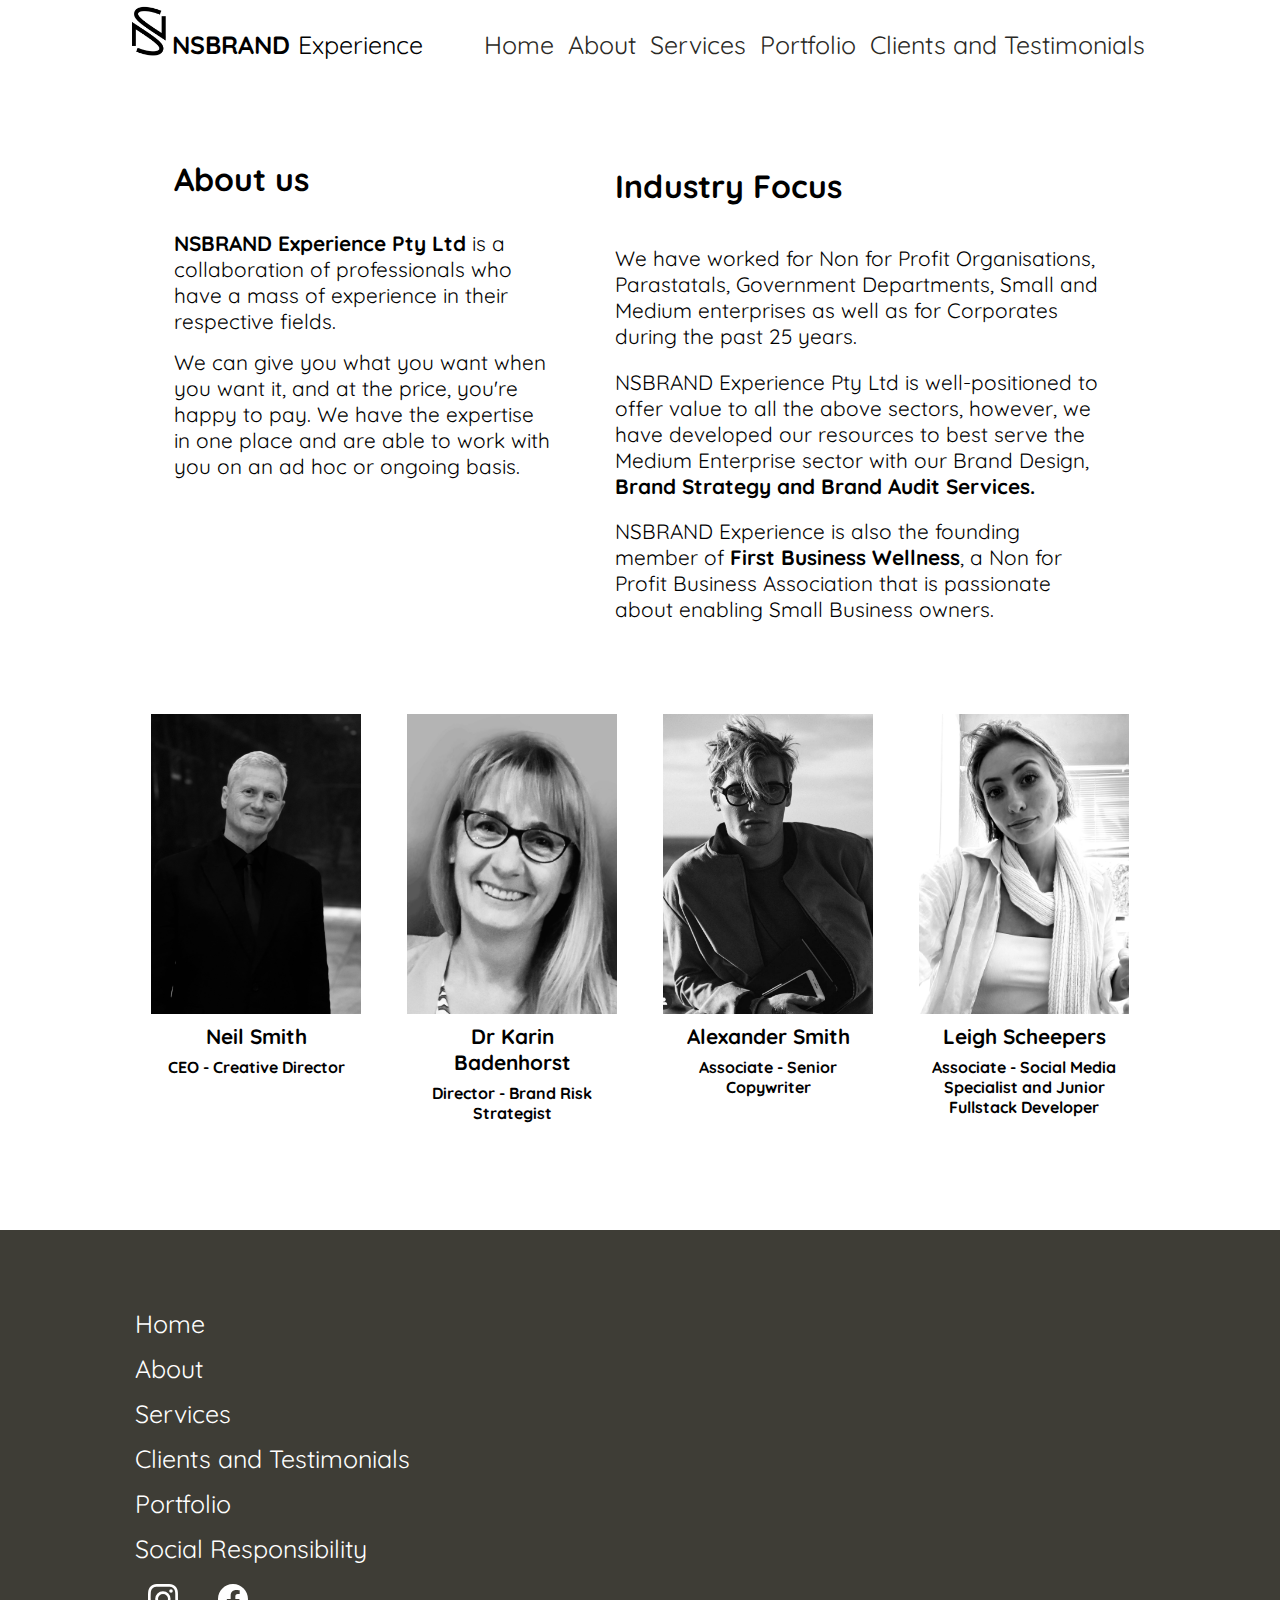
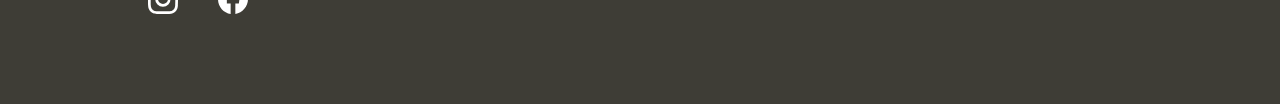
<file: pages/about.html>
<!DOCTYPE html>
<html lang="en">
<head>
    <meta charset="UTF-8">
    <meta http-equiv="X-UA-Compatible" content="IE=edge">
    <meta name="viewport" content="width=device-width, initial-scale=1.0">
    <title>NS Brand Experience</title>

    <link rel="stylesheet" href="../style.css">
    <link rel="stylesheet" href="../responsive.css">
    <link href="https://fonts.googleapis.com/css2?family=Open+Sans:ital,wght@0,300;0,400;0,500;0,600;0,700;0,800;1,300;1,400;1,500;1,600;1,700;1,800&family=Quicksand:wght@300;400;500;600;700&family=Roboto:ital,wght@0,100;0,300;0,400;0,500;0,700;0,900;1,100;1,300;1,400;1,500;1,700;1,900&display=swap" rel="stylesheet">

</head>
<body>
    <header>
        <section class="logo">
            <picture>
                <img 
                src="../assets/PHOTO-2023-03-22-12-16-14.jpg" 
                alt="NSBrand Experience Logo with the letters N and S with a red background.">
            </picture>
            <aside>
                <span><strong> NSBRAND</strong></span>
                <span>Experience</span> 
            </aside>
        </section>
        <nav>
            <a href="../index.html">Home</a>
            <a href="./about.html">About</a>
            <a href="./services.html">Services</a>
            <a href="./portfolio.html">Portfolio</a>
            <a href="./clients-and-testimonials.html">Clients and Testimonials</a>
         </nav>
    </header>
    <main>
        <section class="about-us-section">
            <div class="about-us">
                <h1>
                    About us
                </h1>
                <p>
                    <strong>NSBRAND Experience Pty Ltd</strong> is a collaboration of professionals who have a mass 
                    of experience in their respective fields. 
                </p>  
                <p>
                    We can give you what you want when you want it, and at the price, you're happy 
                    to pay. We have the expertise in one place and are able to work with you on an 
                    ad hoc or ongoing basis.
                </p>         
            </div>
            <div class="industry-focus">
                <h2>
                    Industry Focus
                </h2>
                <p>
                    We have worked for Non for Profit Organisations, Parastatals, Government Departments, 
                    Small and Medium enterprises as well as for Corporates during the past 25 years.
                </p>  
                <p>
                    NSBRAND Experience Pty Ltd is well-positioned to offer value to all the above sectors, 
                    however, we have developed our resources to best serve the Medium Enterprise sector 
                    with our Brand Design,<strong> Brand Strategy and Brand Audit Services.</strong>
                </p>   
                <p>
                    NSBRAND Experience is also the founding member of<strong> First Business Wellness</strong>, a Non for 
                    Profit Business Association that is passionate about enabling Small Business owners.
                </p> 
            </div>

        </section>
            
        <section class="people-section">
            <div class="people">
                <picture>
                    <img src="../assets/e5b3d278-b63c-4b23-9d0e-573b620f924c.jpg" alt="">
                </picture>
                <h3>Neil Smith</h3>
                <h4>CEO - Creative Director</h4>
                <p>
                    Neil's passion for creative design, branding, and marketing was flared while studying 
                    Graphic Design (1982-1984) and Marketing and Sales Management (1984-1986) at Cape 
                    Peninsula University of Technology. He established the registered newspaper, 'Probe 
                    Magazine', in 1984 and founded 'Smith Group' in 1987; a multi-disciplinary design and 
                    marketing company. <a href="">Read more...</a>
                </p>
            </div>
            <div class="people">
                <picture>
                    <img src="../assets/4d1bee5f-f210-4b59-aae0-52ead36649ed.jpg" alt="">
                </picture>
                <h3>Dr Karin Badenhorst</h3>
                <h4>Director - Brand Risk Strategist</h4>
                <p>
                    Social Impact Entrepreneurship, Transformative Governance and Emerging Enterprise Risk Management
                    Having been a corporate and public sector consultant in the Enterprise Governance and Risk 
                    Management Strategy space for many years, working across a wide range of industry sectors, in 
                    partnership positions with Arthur Andersen and also Ernst and Young, Karin's current focus of work 
                    and research lies in the emerging business space, enabling greater interaction between socio-
                    economic sustainability and environmental stewardship. She is a director of NSBrandExperience, 
                    focusing on Brand Risk Strategy.
                    Karin is a Research Associate with the Sustainability Research Unit of the NMU, and part-time 
                    lecturer at the NMU Business School, lecturing on Business Strategy, Leadership and Quality.  She 
                    is also the founder of the Footsteps Foundation which focuses on youth skills development and job 
                    creation in the small distant vulnerable mostly rural communities. 

                    Qualifications:
                    B.Sc (University of Stellenbosch)
                    M.Sc and PhD in Computer Science (RAU)
                    MBA (Graduate School of Business, UCT)
                </p>
            </div>
            <div class="people">
                <picture>
                    <img src="../assets/1a0bafaa-eeff-4c91-a96c-af6ccc5898cd.JPG" alt="">
                </picture>
                <h3>Alexander Smith</h3>
                <h4>Associate - Senior Copywriter</h4>
                <p>
                    Published Poet & Copywriter.
                    "Creative Writing is the dulcet, inevitably narrative liberation of literature, in progression from 
                    an ordinary bound blindness to profound unconventional vision that depends, in its intensity, on the 
                    strength of the labor put into the creation of the writing." --Alexander Smith
                    Alexander is a published poet in major literary journals and completed his studies in Copywriting at 
                    AAA School of Advertising after studying English Literature at UNISA.
                    Alexander works in collaboration with Francie Botes (accredited translator).
                </p>
            </div>
            <div class="people">
                <picture>
                    <img src="../assets/IMG_4271.jpg" alt="">
                </picture>
                <h3>Leigh Scheepers</h3>
                <h4>Associate - Social Media Specialist and Junior Fullstack Developer</h4>
                <p>
                    After receiving her Degree in Marketing at the University of Cape Town, Leigh decided to hone
                    her strategic talents and focus them on social media, her skills have made her responsible for creating 
                    and publishing content with out of the box thinking on all social media platforms, including LinkedIn, 
                    Facebook, Instagram and Twitter.
                    Her specialised knack for community management, data analyzation, strategy, creative directing, and customer 
                    service puts her at the forefront of the digital age.
                    Her key focus is making sure the brand's tone remains in place and is accessible to the greater audience with 
                    detailed and minuscule precision. 
                </p>
            </div>
        </section>
    </main>
    <footer>
        <section class="links">
            <nav>
                <a href="../index.html">Home</a>
                <a href="./about.html">About</a>
                <a href="./services.html">Services</a>
                <a href="./clients-and-testimonials.html">Clients and Testimonials</a>
                <a href="./portfolio.html">Portfolio</a>
                <a href="./social-responsibility.html">Social Responsibility</a>
            </nav>
            <div class="social-media-links">
                <a href="https://www.instagram.com/nsbrandexperience/" target="_blank">
                    <svg xmlns="http://www.w3.org/2000/svg" width="16" height="16" fill="currentColor" class="bi bi-instagram" viewBox="0 0 16 16">
                        <path d="M8 0C5.829 0 5.556.01 4.703.048 3.85.088 3.269.222 2.76.42a3.917 3.917 0 0 0-1.417.923A3.927 3.927 0 0 0 .42 2.76C.222 3.268.087 3.85.048 4.7.01 5.555 0 5.827 0 8.001c0 2.172.01 2.444.048 3.297.04.852.174 1.433.372 1.942.205.526.478.972.923 1.417.444.445.89.719 1.416.923.51.198 1.09.333 1.942.372C5.555 15.99 5.827 16 8 16s2.444-.01 3.298-.048c.851-.04 1.434-.174 1.943-.372a3.916 3.916 0 0 0 1.416-.923c.445-.445.718-.891.923-1.417.197-.509.332-1.09.372-1.942C15.99 10.445 16 10.173 16 8s-.01-2.445-.048-3.299c-.04-.851-.175-1.433-.372-1.941a3.926 3.926 0 0 0-.923-1.417A3.911 3.911 0 0 0 13.24.42c-.51-.198-1.092-.333-1.943-.372C10.443.01 10.172 0 7.998 0h.003zm-.717 1.442h.718c2.136 0 2.389.007 3.232.046.78.035 1.204.166 1.486.275.373.145.64.319.92.599.28.28.453.546.598.92.11.281.24.705.275 1.485.039.843.047 1.096.047 3.231s-.008 2.389-.047 3.232c-.035.78-.166 1.203-.275 1.485a2.47 2.47 0 0 1-.599.919c-.28.28-.546.453-.92.598-.28.11-.704.24-1.485.276-.843.038-1.096.047-3.232.047s-2.39-.009-3.233-.047c-.78-.036-1.203-.166-1.485-.276a2.478 2.478 0 0 1-.92-.598 2.48 2.48 0 0 1-.6-.92c-.109-.281-.24-.705-.275-1.485-.038-.843-.046-1.096-.046-3.233 0-2.136.008-2.388.046-3.231.036-.78.166-1.204.276-1.486.145-.373.319-.64.599-.92.28-.28.546-.453.92-.598.282-.11.705-.24 1.485-.276.738-.034 1.024-.044 2.515-.045v.002zm4.988 1.328a.96.96 0 1 0 0 1.92.96.96 0 0 0 0-1.92zm-4.27 1.122a4.109 4.109 0 1 0 0 8.217 4.109 4.109 0 0 0 0-8.217zm0 1.441a2.667 2.667 0 1 1 0 5.334 2.667 2.667 0 0 1 0-5.334z"/>
                    </svg>
                </a>
                <a href="https://www.facebook.com/NSBRANDEXPERIENCE" target="_blank">
                    <svg xmlns="http://www.w3.org/2000/svg" width="16" height="16" fill="currentColor" class="bi bi-facebook" viewBox="0 0 16 16">
                        <path d="M16 8.049c0-4.446-3.582-8.05-8-8.05C3.58 0-.002 3.603-.002 8.05c0 4.017 2.926 7.347 6.75 7.951v-5.625h-2.03V8.05H6.75V6.275c0-2.017 1.195-3.131 3.022-3.131.876 0 1.791.157 1.791.157v1.98h-1.009c-.993 0-1.303.621-1.303 1.258v1.51h2.218l-.354 2.326H9.25V16c3.824-.604 6.75-3.934 6.75-7.951z"/>
                    </svg>
                </a>
            </div>
        </section>
        <section>
            <h4></h4>
            <p></p>
        </section>
    </footer>
</body>
</html>
</file>
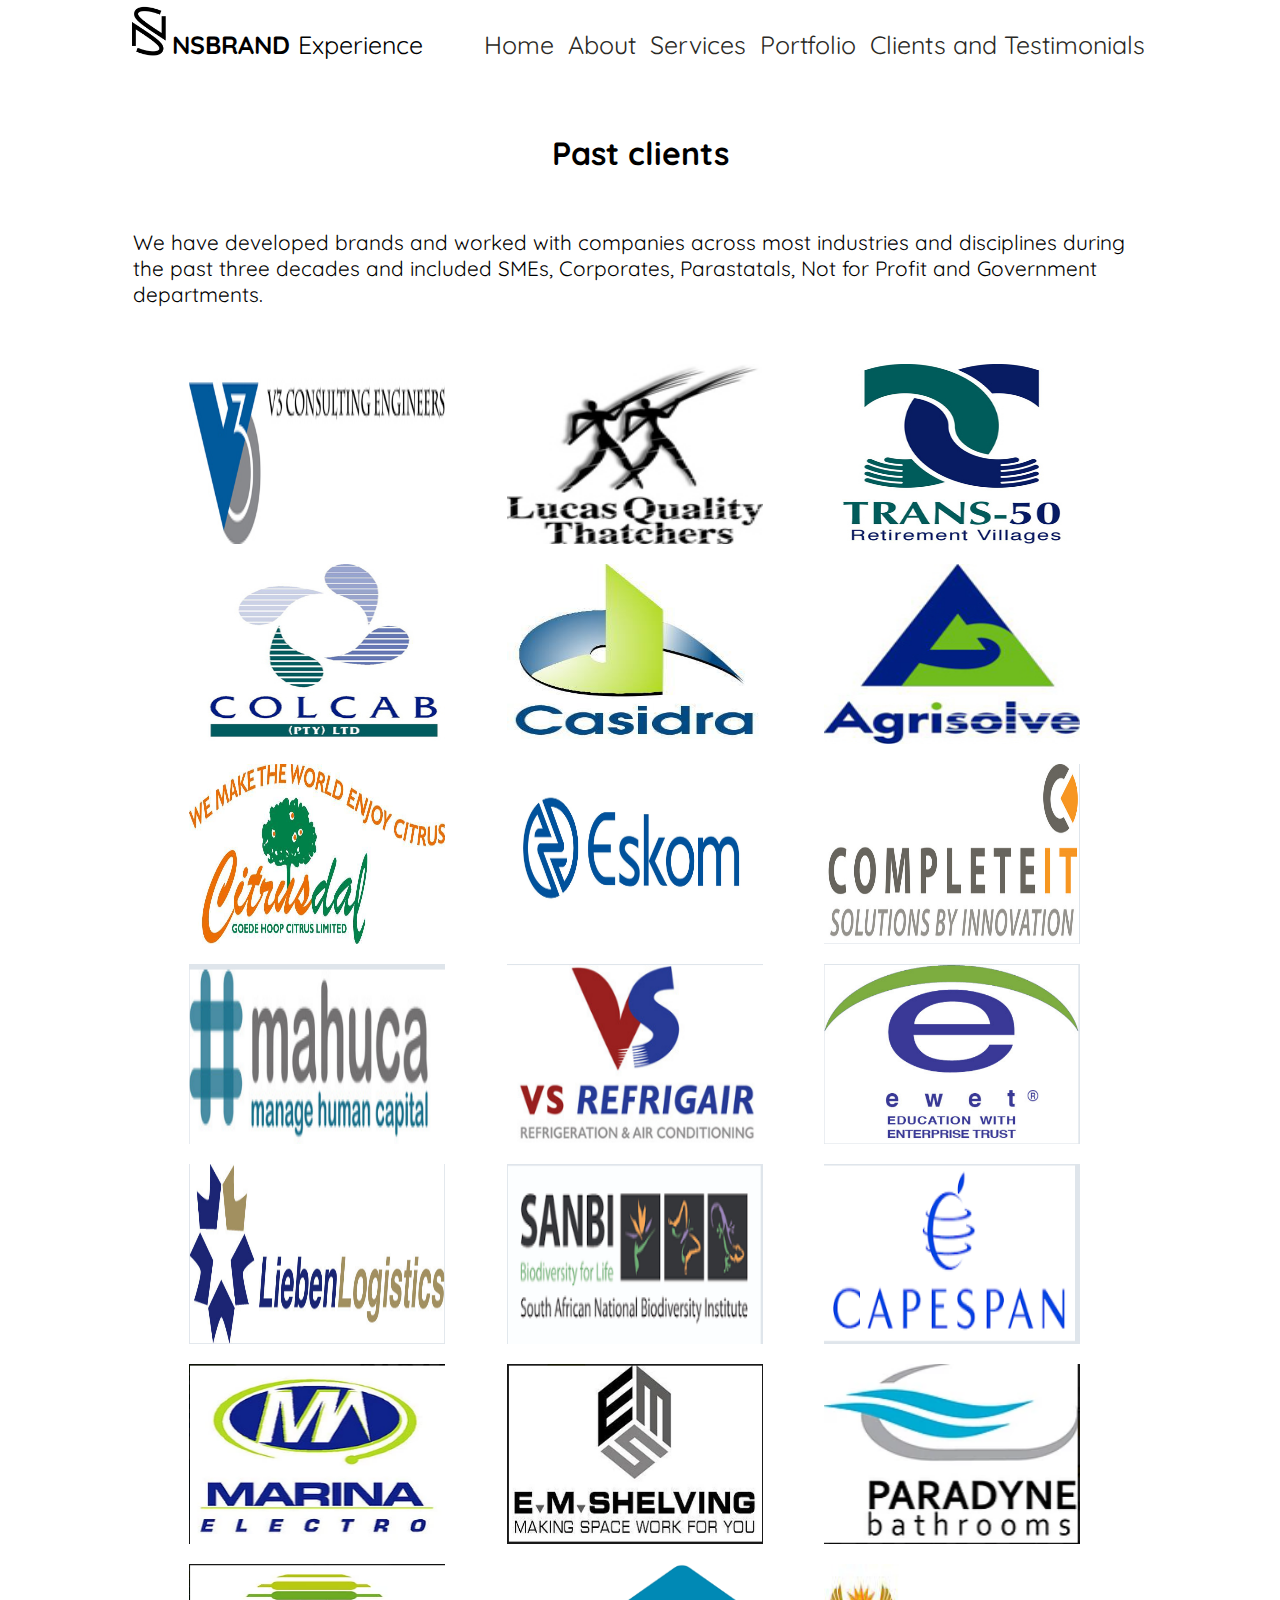
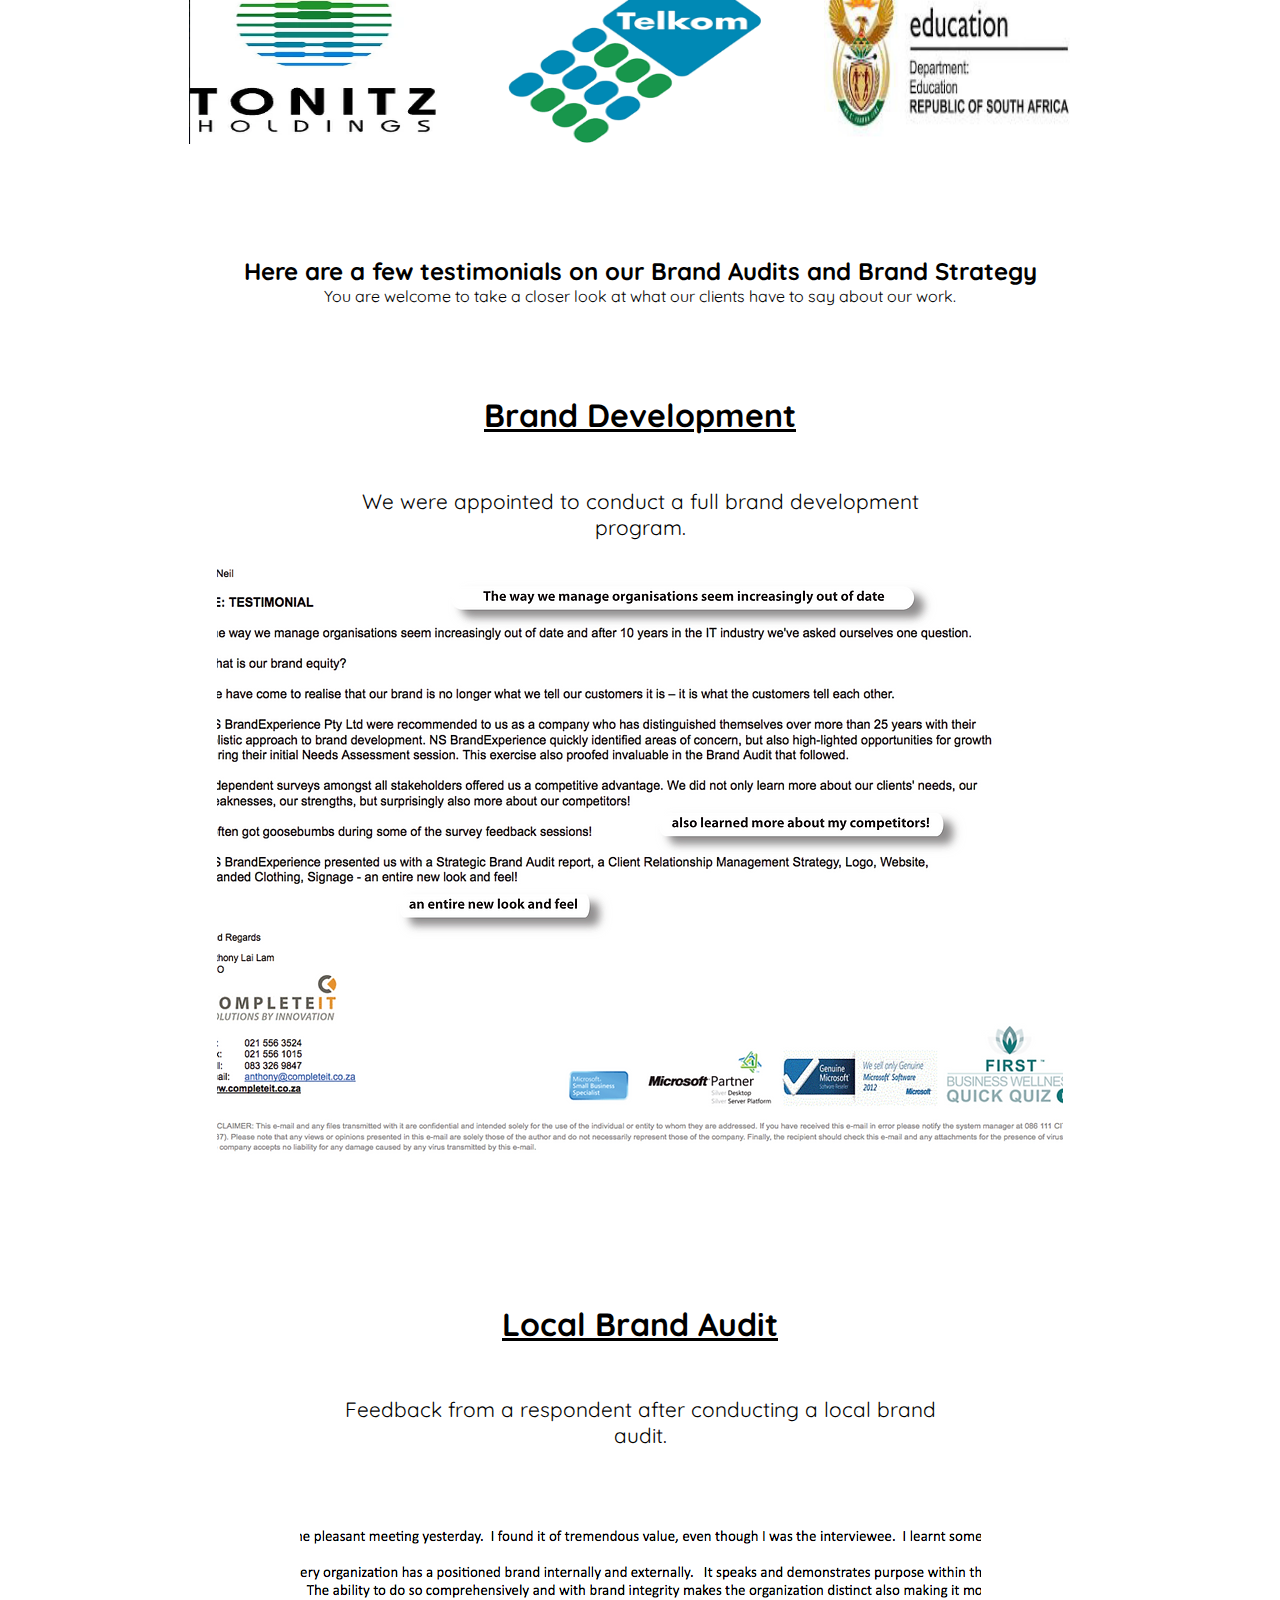
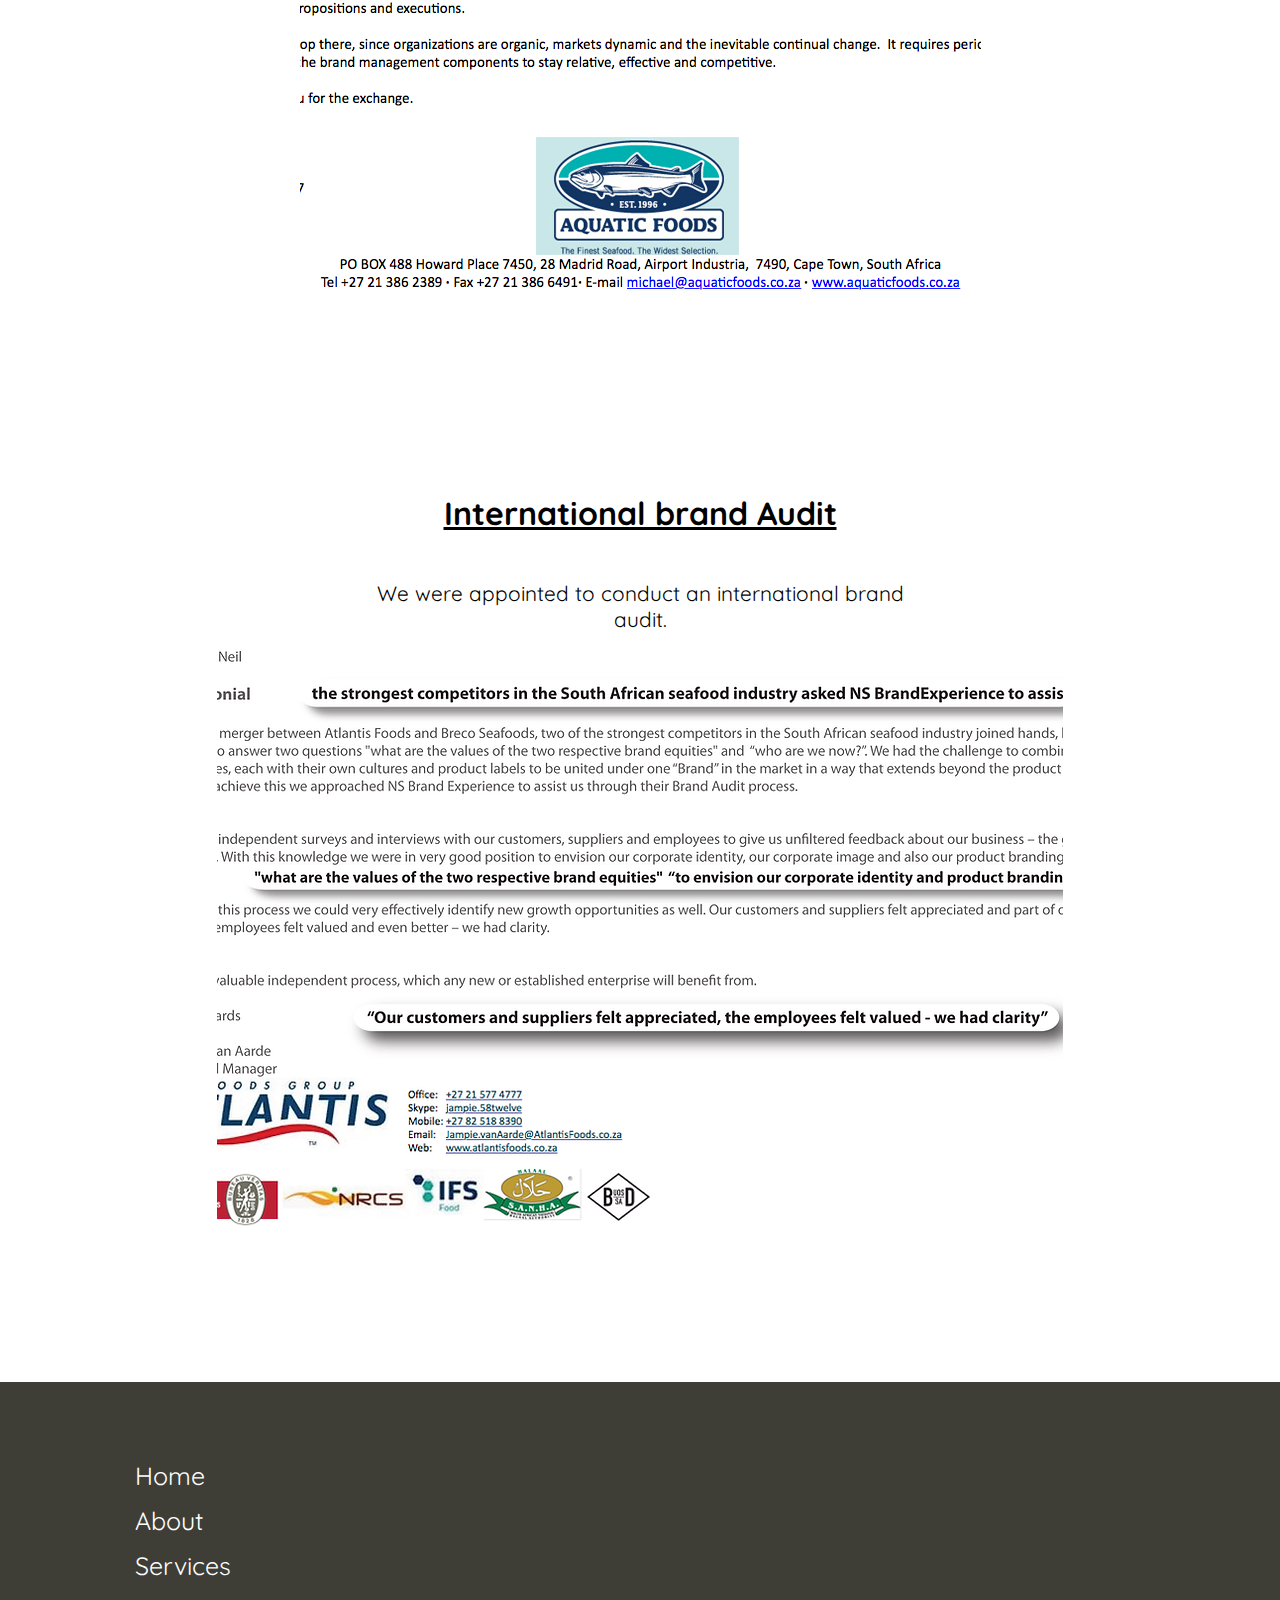
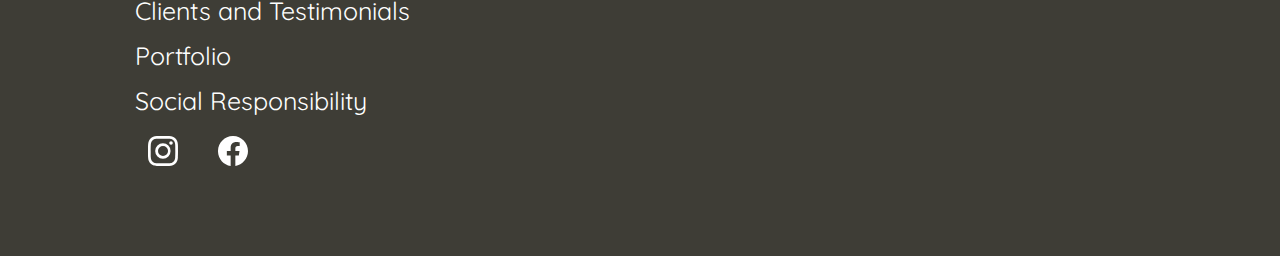
<file: pages/clients-and-testimonials.html>
<!DOCTYPE html>
<html lang="en">
<head>
    <meta charset="UTF-8">
    <meta http-equiv="X-UA-Compatible" content="IE=edge">
    <meta name="viewport" content="width=device-width, initial-scale=1.0">

    <link rel="stylesheet" href="../style.css">
    <link rel="stylesheet" href="../responsive.css">
    <link href="https://fonts.googleapis.com/css2?family=Open+Sans:ital,wght@0,300;0,400;0,500;0,600;0,700;0,800;1,300;1,400;1,500;1,600;1,700;1,800&family=Quicksand:wght@300;400;500;600;700&family=Roboto:ital,wght@0,100;0,300;0,400;0,500;0,700;0,900;1,100;1,300;1,400;1,500;1,700;1,900&display=swap" rel="stylesheet">
    <link rel="stylesheet" href="https://fonts.googleapis.com/css2?family=Material+Symbols+Outlined:opsz,wght,FILL,GRAD@20..48,100..700,0..1,-50..200" />
    
    <title>NS Brand Experience</title>
</head>
<body>
    <header>
        <section class="logo">
            <picture>
                <img 
                src="../assets/PHOTO-2023-03-22-12-16-14.jpg" 
                alt="NSBrand Experience Logo with the letters N and S with a red background.">
            </picture>
            <aside>
                <span><strong> NSBRAND</strong></span>
                <span>Experience</span> 
            </aside>
        </section>
        <nav>
            <a href="../index.html">Home</a>
            <a href="./about.html">About</a>
            <a href="./services.html">Services</a>
            <a href="./portfolio.html">Portfolio</a>
            <a href="./clients-and-testimonials.html">Clients and Testimonials</a>
         </nav>
    </header>
    <main>
        <section>
            <aside class="clients-heading">
                <h1>
                    Past clients
                </h1>
                <p>
                    We have developed brands and worked with companies across most industries and disciplines during 
                    the past three decades and included SMEs, Corporates, Parastatals, Not for Profit and Government 
                    departments. 
                </p>
            </aside>
            <div class="clients-grid">
                <picture>
                    <img 
                    src="../assets/LOGOS 2.0/67dc9b_4bd4ffd0de2e9a24127b62a3f7ed17fb.jpg" 
                    alt="">
                </picture>
                <picture>
                    <img 
                    src="../assets/LOGOS 2.0/67dc9b_5eb62a0525280d111d9e40a98d9e210f.jpg" 
                    alt="">
                </picture>
                <picture>
                    <img 
                    src="../assets/LOGOS 2.0/67dc9b_66f0f0367a8a86dbd318b047551486a1.jpg" 
                    alt="">
                </picture>
                <picture>
                    <img 
                    src="../assets/LOGOS 2.0/67dc9b_698ea3c0b8b99af6e244a3e0811d504b.jpg" 
                    alt="">
                </picture>
                <picture>
                    <img 
                    src="../assets/LOGOS 2.0/67dc9b_982c60f68e97af6943fc19874319bc5a.jpg" 
                    alt="">
                </picture>
                <picture>
                    <img 
                    src="../assets/LOGOS 2.0/67dc9b_a7e0a2c22c55729bd87692961b075cb9.jpg" 
                    alt="">
                </picture>
                <picture>
                    <img 
                    src="../assets/LOGOS 2.0/67dc9b_b666e60cd9dc43d0fd01115718d52f83.jpg" 
                    alt="">
                </picture>
                <picture>
                    <img 
                    src="../assets/LOGOS 2.0/Eskom logo lrg.jpg" 
                    alt="">
                </picture>
                <picture>
                    <img 
                    src="../assets/LOGOS 2.0/Screen Shot 2021-09-24 at 08.51.06.png" 
                    alt="">
                </picture>
                <picture>
                    <img 
                    src="../assets/LOGOS 2.0/Screen Shot 2021-09-24 at 08.52.01.png" 
                    alt="">
                </picture>
                <picture>
                    <img 
                    src="../assets/LOGOS 2.0/Screen Shot 2021-09-24 at 08.52.44.png" 
                    alt="">
                </picture>
                <picture>
                    <img 
                    src="../assets/LOGOS 2.0/Screen Shot 2021-09-24 at 08.54.17.png" 
                    alt="">
                </picture>
                <picture>
                    <img 
                    src="../assets/LOGOS 2.0/Screen Shot 2021-09-24 at 08.55.22.png" 
                    alt="">
                </picture>
                <picture>
                    <img 
                    src="../assets/LOGOS 2.0/Screen Shot 2021-09-24 at 08.56.40.png" 
                    alt="">
                </picture>
                <picture>
                    <img 
                    src="../assets/LOGOS 2.0/Screen Shot 2021-09-24 at 08.57.17.png" 
                    alt="">
                </picture>
                <picture>
                    <img 
                    src="../assets/LOGOS 2.0/Screen Shot 2021-09-24 at 09.11.20.png" 
                    alt="">
                </picture>
                <picture>
                    <img 
                    src="../assets/LOGOS 2.0/Screen Shot 2021-09-24 at 09.12.49.png" 
                    alt="">
                </picture>
                <picture>
                    <img 
                    src="../assets/LOGOS 2.0/Screen Shot 2021-09-24 at 09.13.51.png" 
                    alt="">
                </picture>
                <picture>
                    <img 
                    src="../assets/LOGOS 2.0/Screen Shot 2021-09-24 at 09.14.52.png" 
                    alt="">
                </picture>
                <picture>
                    <img 
                    src="../assets/LOGOS 2.0/telkom-logo.gif" 
                    alt="">
                </picture>
                <picture>
                    <img 
                    src="../assets/LOGOS 2.0/WCED-Logo.jpeg" 
                    alt="">
                </picture>
            </div>
        </section>

        <section class="testimonial-section">
            <h2>Here are a few testimonials on our Brand Audits and Brand Strategy</h2>
            <p>You are welcome to take a closer look at what our clients have to say about our work.</p>

            <div class="testimonial">
                <aside>
                    <h3>Brand Development</h3>
                    <p>
                        We were appointed to conduct a full brand  development program.
                    </p>  
                </aside>
                <picture>
                    <img 
                    src="../assets/testimonial 1.webp" 
                    alt="">
                </picture>
            </div>
            <div class="testimonial">
                <aside>
                    <h3>Local Brand Audit</h3>
                    <p>
                        Feedback from a respondent after conducting a local brand audit.
                    </p>  
                </aside>
                <picture>
                    <img 
                    src="../assets/testimonial 2.webp" 
                    alt="">
                </picture>
            </div>
            <div class="testimonial">
                <aside>
                    <h3>International brand Audit</h3>
                    <p>
                        We were appointed to conduct an international brand audit.
                    </p>  
                </aside>
                <picture>
                    <img 
                    src="../assets/testimonial 3.webp"  
                    alt="">
                </picture>
            </div>

            <div class="testimonial-quotes">

            </div>
        </section>
    </main>
    <footer>
        <section class="links">
            <nav>
                <a href="../index.html">Home</a>
                <a href="./about.html">About</a>
                <a href="./services.html">Services</a>
                <a href="./clients-and-testimonials.html">Clients and Testimonials</a>
                <a href="./portfolio.html">Portfolio</a>
                <a href="./social-responsibility.html">Social Responsibility</a>
            </nav>
            <div class="social-media-links">
                <a href="https://www.instagram.com/nsbrandexperience/" target="_blank">
                    <svg xmlns="http://www.w3.org/2000/svg" width="16" height="16" fill="currentColor" class="bi bi-instagram" viewBox="0 0 16 16">
                        <path d="M8 0C5.829 0 5.556.01 4.703.048 3.85.088 3.269.222 2.76.42a3.917 3.917 0 0 0-1.417.923A3.927 3.927 0 0 0 .42 2.76C.222 3.268.087 3.85.048 4.7.01 5.555 0 5.827 0 8.001c0 2.172.01 2.444.048 3.297.04.852.174 1.433.372 1.942.205.526.478.972.923 1.417.444.445.89.719 1.416.923.51.198 1.09.333 1.942.372C5.555 15.99 5.827 16 8 16s2.444-.01 3.298-.048c.851-.04 1.434-.174 1.943-.372a3.916 3.916 0 0 0 1.416-.923c.445-.445.718-.891.923-1.417.197-.509.332-1.09.372-1.942C15.99 10.445 16 10.173 16 8s-.01-2.445-.048-3.299c-.04-.851-.175-1.433-.372-1.941a3.926 3.926 0 0 0-.923-1.417A3.911 3.911 0 0 0 13.24.42c-.51-.198-1.092-.333-1.943-.372C10.443.01 10.172 0 7.998 0h.003zm-.717 1.442h.718c2.136 0 2.389.007 3.232.046.78.035 1.204.166 1.486.275.373.145.64.319.92.599.28.28.453.546.598.92.11.281.24.705.275 1.485.039.843.047 1.096.047 3.231s-.008 2.389-.047 3.232c-.035.78-.166 1.203-.275 1.485a2.47 2.47 0 0 1-.599.919c-.28.28-.546.453-.92.598-.28.11-.704.24-1.485.276-.843.038-1.096.047-3.232.047s-2.39-.009-3.233-.047c-.78-.036-1.203-.166-1.485-.276a2.478 2.478 0 0 1-.92-.598 2.48 2.48 0 0 1-.6-.92c-.109-.281-.24-.705-.275-1.485-.038-.843-.046-1.096-.046-3.233 0-2.136.008-2.388.046-3.231.036-.78.166-1.204.276-1.486.145-.373.319-.64.599-.92.28-.28.546-.453.92-.598.282-.11.705-.24 1.485-.276.738-.034 1.024-.044 2.515-.045v.002zm4.988 1.328a.96.96 0 1 0 0 1.92.96.96 0 0 0 0-1.92zm-4.27 1.122a4.109 4.109 0 1 0 0 8.217 4.109 4.109 0 0 0 0-8.217zm0 1.441a2.667 2.667 0 1 1 0 5.334 2.667 2.667 0 0 1 0-5.334z"/>
                    </svg>
                </a>
                <a href="https://www.facebook.com/NSBRANDEXPERIENCE" target="_blank">
                    <svg xmlns="http://www.w3.org/2000/svg" width="16" height="16" fill="currentColor" class="bi bi-facebook" viewBox="0 0 16 16">
                        <path d="M16 8.049c0-4.446-3.582-8.05-8-8.05C3.58 0-.002 3.603-.002 8.05c0 4.017 2.926 7.347 6.75 7.951v-5.625h-2.03V8.05H6.75V6.275c0-2.017 1.195-3.131 3.022-3.131.876 0 1.791.157 1.791.157v1.98h-1.009c-.993 0-1.303.621-1.303 1.258v1.51h2.218l-.354 2.326H9.25V16c3.824-.604 6.75-3.934 6.75-7.951z"/>
                    </svg>
                </a>
            </div>
        </section>
        <section>
            <h4></h4>
            <p></p>
        </section>
    </footer>
</body>
</html>
</file>
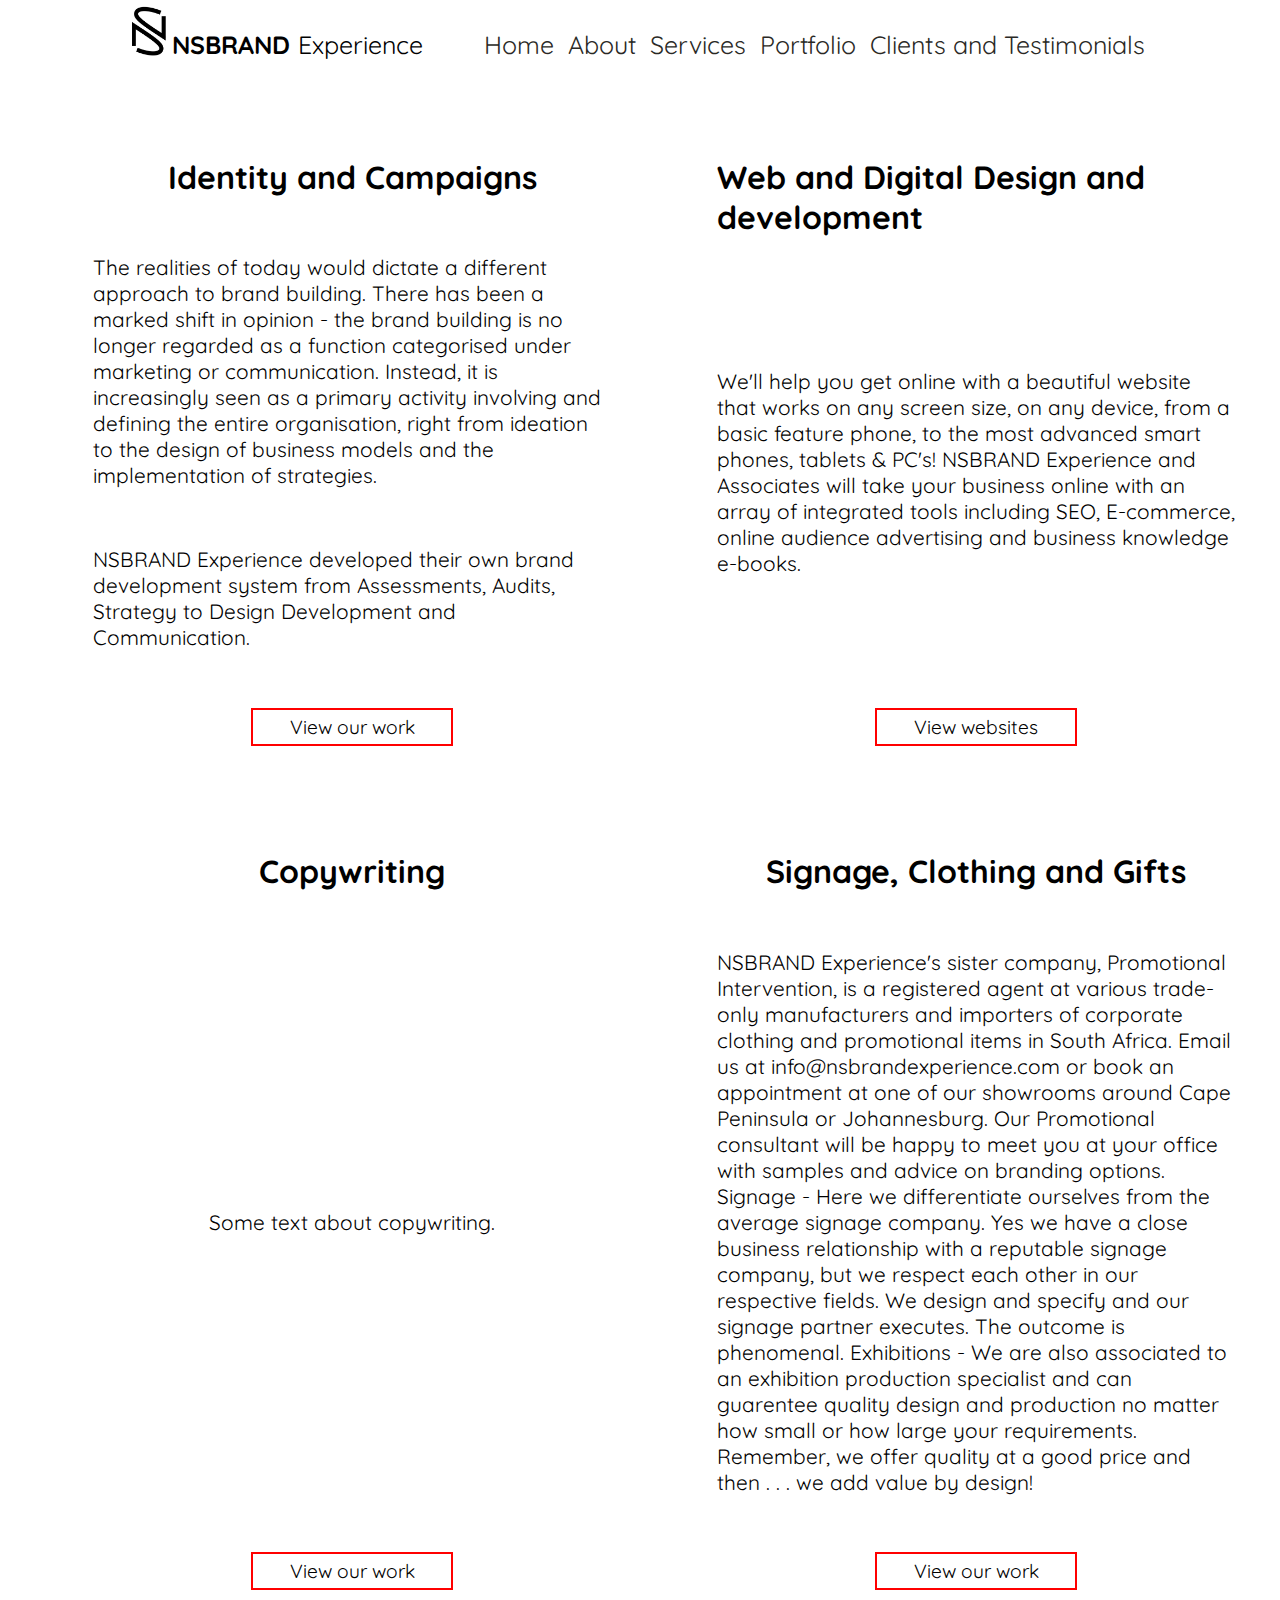
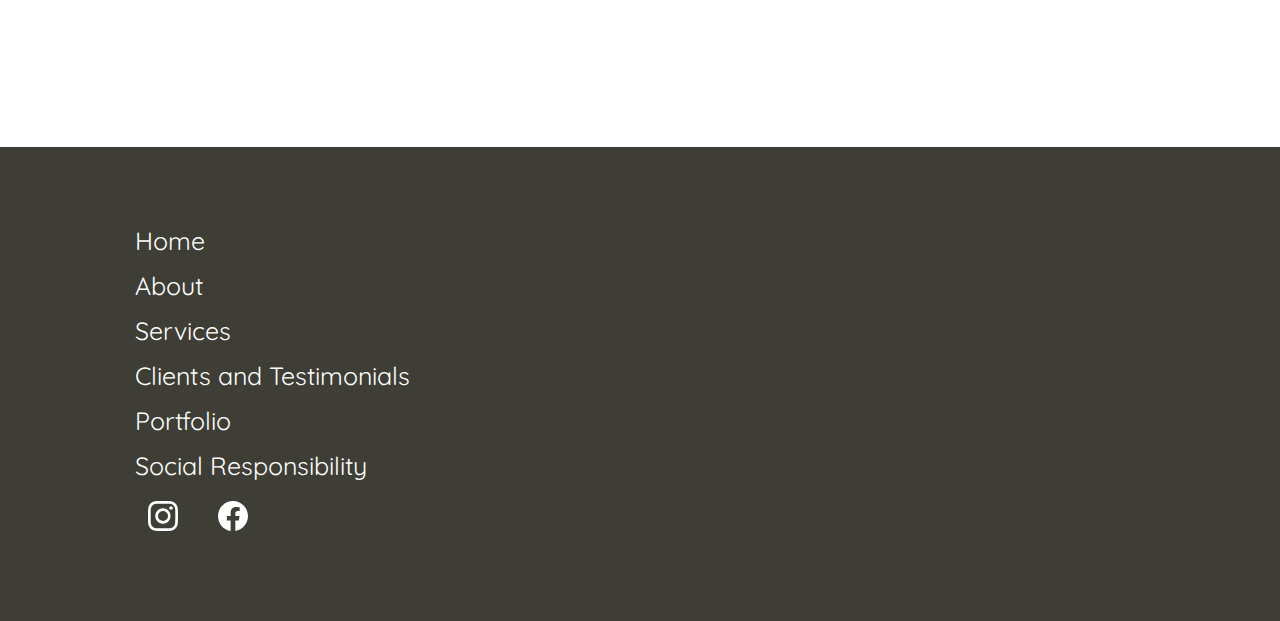
<file: pages/portfolio.html>
<!DOCTYPE html>
<html lang="en">
<head>
    <meta charset="UTF-8">
    <meta http-equiv="X-UA-Compatible" content="IE=edge">
    <meta name="viewport" content="width=device-width, initial-scale=1.0">

    <link rel="stylesheet" href="../style.css">
    <link rel="stylesheet" href="../responsive.css">
    <link href="https://fonts.googleapis.com/css2?family=Open+Sans:ital,wght@0,300;0,400;0,500;0,600;0,700;0,800;1,300;1,400;1,500;1,600;1,700;1,800&family=Quicksand:wght@300;400;500;600;700&family=Roboto:ital,wght@0,100;0,300;0,400;0,500;0,700;0,900;1,100;1,300;1,400;1,500;1,700;1,900&display=swap" rel="stylesheet">
    <link rel="stylesheet" href="https://fonts.googleapis.com/css2?family=Material+Symbols+Outlined:opsz,wght,FILL,GRAD@20..48,100..700,0..1,-50..200" />
    

    <title>NS Brand Experience</title>
</head>
<body>
    <header>
        <section class="logo">
            <picture>
                <img 
                src="../assets/PHOTO-2023-03-22-12-16-14.jpg" 
                alt="NSBrand Experience Logo with the letters N and S with a red background.">
            </picture>
            <aside>
                <span><strong> NSBRAND</strong></span>
                <span>Experience</span> 
            </aside>
        </section>
        <nav>
            <a href="../index.html">Home</a>
            <a href="./about.html">About</a>
            <a href="./services.html">Services</a>
            <a href="./portfolio.html">Portfolio</a>
            <a href="./clients-and-testimonials.html">Clients and Testimonials</a>
         </nav>
    </header>
    <main class="portfolio-main">
        <section>
            <h1>Identity and Campaigns</h1>
            <p>
                The realities of today would dictate a different approach to brand building. There has been 
                a marked shift in opinion - the brand building is no longer regarded as a function categorised 
                under marketing or communication. Instead, it is increasingly seen as a primary activity 
                involving and defining the entire organisation, right from ideation to the design of business 
                models and the implementation of strategies.
            </p>
            <p>
                NSBRAND Experience developed their own brand development system from Assessments, Audits, Strategy 
                to Design Development and Communication.
            </p>
            <button class="see-more-button">
                <a class="see-more-button-inner" href="">View our work</a>
            </button>
        </section>

        <section>
            <h1>Web and Digital Design and development</h1>
            <p>
                We'll help you get online with a beautiful website that works on any screen size, on any device, 
                from a basic feature phone, to the most advanced smart phones, tablets & PC's! NSBRAND Experience 
                and Associates will take your business online with an array of integrated tools including SEO, 
                E-commerce, online audience advertising and business knowledge e-books.
            </p>
            <button class="see-more-button">
                <a class="see-more-button-inner" href="">View websites</a>
            </button>
        </section>

        <section>
            <h1>Copywriting</h1>
            <p>
                Some text about copywriting.
            </p>
            <button class="see-more-button">
                <a class="see-more-button-inner" href="">View our work</a>
            </button>            
        </section>

        <section>
            <h1>Signage, Clothing and Gifts</h1>
            <p>
                NSBRAND Experience's sister company, Promotional Intervention, is a registered agent at various trade-only 
                manufacturers and importers of corporate clothing and promotional items in South Africa.
                Email us at info@nsbrandexperience.com or book an appointment at one of our showrooms around Cape Peninsula 
                or Johannesburg. Our Promotional consultant will be happy to meet you at your office with samples and advice 
                on branding options.

                Signage - Here we differentiate ourselves from the average signage company. Yes we have a close business 
                relationship with a reputable signage company, but we respect each other in our respective fields. We design and 
                specify and our signage partner executes. The outcome is phenomenal. 
                Exhibitions - We are also associated to an exhibition production specialist and can guarentee quality design and 
                production no matter how small or how large your requirements. Remember, we offer quality at a good price and then 
                . . . we add value by design!
            </p>
            <button class="see-more-button">
                <a class="see-more-button-inner" href="">View our work</a>
            </button>            
        </section>
    </main>
    <footer>
        <section class="links">
            <nav>
                <a href="../index.html">Home</a>
                <a href="./about.html">About</a>
                <a href="./services.html">Services</a>
                <a href="./clients-and-testimonials.html">Clients and Testimonials</a>
                <a href="./portfolio.html">Portfolio</a>
                <a href="./social-responsibility.html">Social Responsibility</a>
            </nav>
            <div class="social-media-links">
                <a href="https://www.instagram.com/nsbrandexperience/" target="_blank">
                    <svg xmlns="http://www.w3.org/2000/svg" width="16" height="16" fill="currentColor" class="bi bi-instagram" viewBox="0 0 16 16">
                        <path d="M8 0C5.829 0 5.556.01 4.703.048 3.85.088 3.269.222 2.76.42a3.917 3.917 0 0 0-1.417.923A3.927 3.927 0 0 0 .42 2.76C.222 3.268.087 3.85.048 4.7.01 5.555 0 5.827 0 8.001c0 2.172.01 2.444.048 3.297.04.852.174 1.433.372 1.942.205.526.478.972.923 1.417.444.445.89.719 1.416.923.51.198 1.09.333 1.942.372C5.555 15.99 5.827 16 8 16s2.444-.01 3.298-.048c.851-.04 1.434-.174 1.943-.372a3.916 3.916 0 0 0 1.416-.923c.445-.445.718-.891.923-1.417.197-.509.332-1.09.372-1.942C15.99 10.445 16 10.173 16 8s-.01-2.445-.048-3.299c-.04-.851-.175-1.433-.372-1.941a3.926 3.926 0 0 0-.923-1.417A3.911 3.911 0 0 0 13.24.42c-.51-.198-1.092-.333-1.943-.372C10.443.01 10.172 0 7.998 0h.003zm-.717 1.442h.718c2.136 0 2.389.007 3.232.046.78.035 1.204.166 1.486.275.373.145.64.319.92.599.28.28.453.546.598.92.11.281.24.705.275 1.485.039.843.047 1.096.047 3.231s-.008 2.389-.047 3.232c-.035.78-.166 1.203-.275 1.485a2.47 2.47 0 0 1-.599.919c-.28.28-.546.453-.92.598-.28.11-.704.24-1.485.276-.843.038-1.096.047-3.232.047s-2.39-.009-3.233-.047c-.78-.036-1.203-.166-1.485-.276a2.478 2.478 0 0 1-.92-.598 2.48 2.48 0 0 1-.6-.92c-.109-.281-.24-.705-.275-1.485-.038-.843-.046-1.096-.046-3.233 0-2.136.008-2.388.046-3.231.036-.78.166-1.204.276-1.486.145-.373.319-.64.599-.92.28-.28.546-.453.92-.598.282-.11.705-.24 1.485-.276.738-.034 1.024-.044 2.515-.045v.002zm4.988 1.328a.96.96 0 1 0 0 1.92.96.96 0 0 0 0-1.92zm-4.27 1.122a4.109 4.109 0 1 0 0 8.217 4.109 4.109 0 0 0 0-8.217zm0 1.441a2.667 2.667 0 1 1 0 5.334 2.667 2.667 0 0 1 0-5.334z"/>
                    </svg>
                </a>
                <a href="https://www.facebook.com/NSBRANDEXPERIENCE" target="_blank">
                    <svg xmlns="http://www.w3.org/2000/svg" width="16" height="16" fill="currentColor" class="bi bi-facebook" viewBox="0 0 16 16">
                        <path d="M16 8.049c0-4.446-3.582-8.05-8-8.05C3.58 0-.002 3.603-.002 8.05c0 4.017 2.926 7.347 6.75 7.951v-5.625h-2.03V8.05H6.75V6.275c0-2.017 1.195-3.131 3.022-3.131.876 0 1.791.157 1.791.157v1.98h-1.009c-.993 0-1.303.621-1.303 1.258v1.51h2.218l-.354 2.326H9.25V16c3.824-.604 6.75-3.934 6.75-7.951z"/>
                    </svg>
                </a>
            </div>
        </section>
        <section>
            <h4></h4>
            <p></p>
        </section>
    </footer>
</body>
</html>
</file>
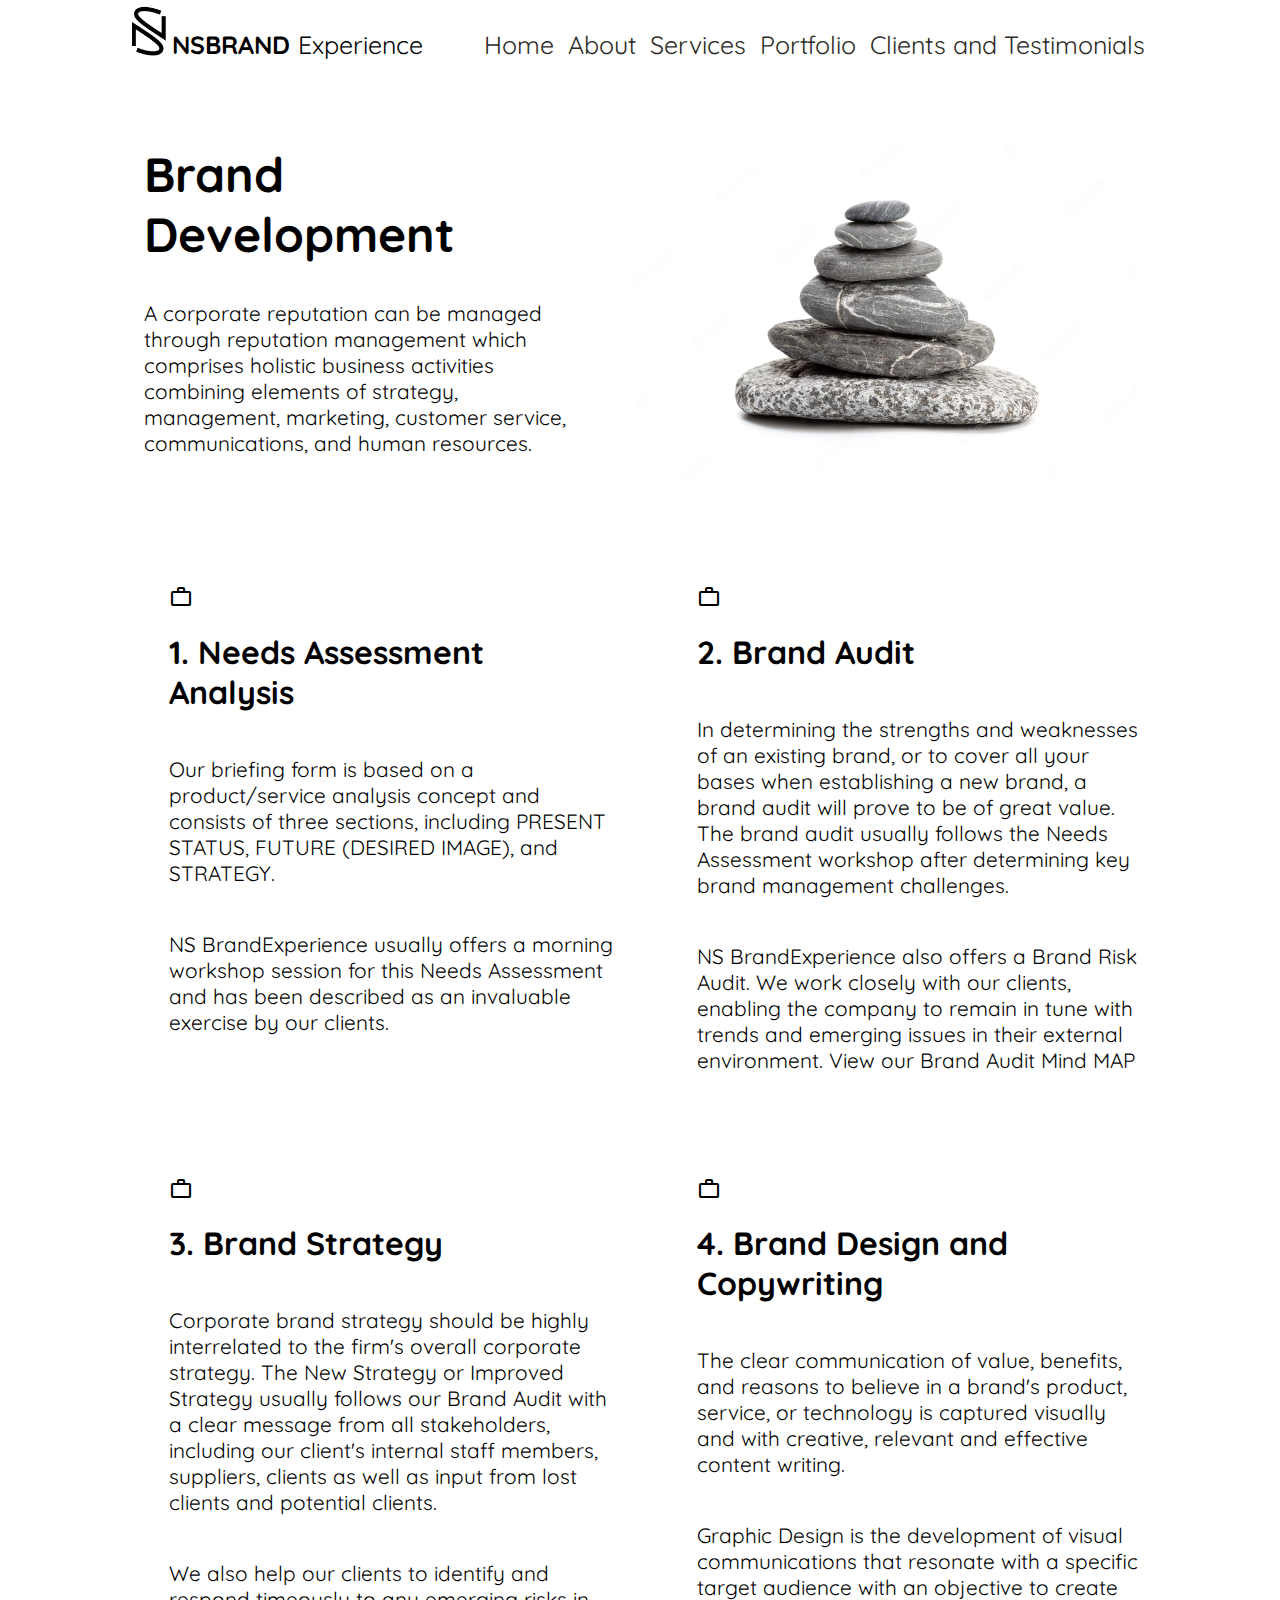
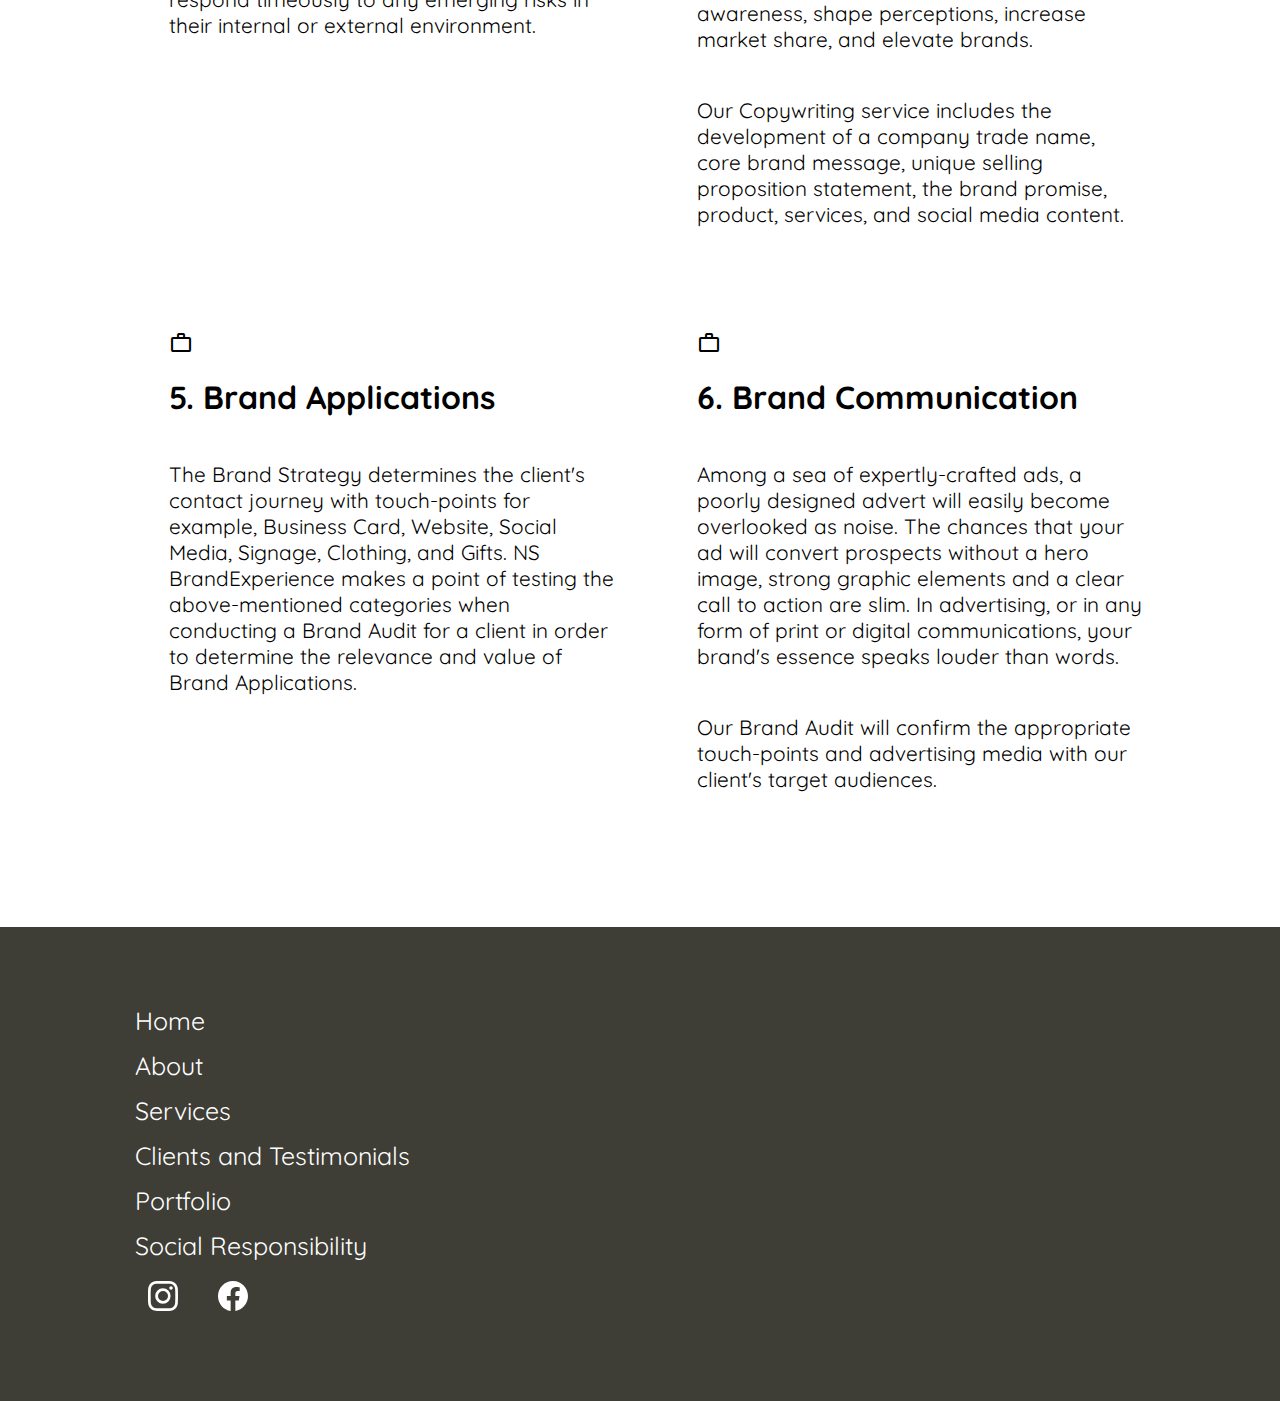
<file: pages/services.html>
<!DOCTYPE html>
<html lang="en">
<head>
    <meta charset="UTF-8">
    <meta http-equiv="X-UA-Compatible" content="IE=edge">
    <meta name="viewport" content="width=device-width, initial-scale=1.0">

    <link rel="stylesheet" href="../style.css">
    <link rel="stylesheet" href="../responsive.css">
    <link href="https://fonts.googleapis.com/css2?family=Open+Sans:ital,wght@0,300;0,400;0,500;0,600;0,700;0,800;1,300;1,400;1,500;1,600;1,700;1,800&family=Quicksand:wght@300;400;500;600;700&family=Roboto:ital,wght@0,100;0,300;0,400;0,500;0,700;0,900;1,100;1,300;1,400;1,500;1,700;1,900&display=swap" rel="stylesheet">
    <link rel="stylesheet" href="https://fonts.googleapis.com/css2?family=Material+Symbols+Outlined:opsz,wght,FILL,GRAD@20..48,100..700,0..1,-50..200" />
    <title>NS Brand Experience</title>
</head>
<body>
    <header>
        <section class="logo">
            <picture>
                <img 
                src="../assets/PHOTO-2023-03-22-12-16-14.jpg" 
                alt="NSBrand Experience Logo with the letters N and S with a red background.">
            </picture>
            <aside>
                <span><strong> NSBRAND</strong></span>
                <span>Experience</span> 
            </aside>
        </section>
        <nav>
            <a href="../index.html">Home</a>
            <a href="./about.html">About</a>
            <a href="./services.html">Services</a>
            <a href="./portfolio.html">Portfolio</a>
            <a href="./clients-and-testimonials.html">Clients and Testimonials</a>
         </nav>
    </header>
    <main>
        <section class="brand-development-section">
            <aside>
                <h1>Brand Development</h1>
                <p>
                    A corporate reputation can be managed through reputation management which
                    comprises holistic business activities combining elements of strategy,
                    management, marketing, customer service, communications, and human resources.
                </p>
            </aside>
            <picture>
                <img 
                src="../assets/balanced-stones-isolated-white-background-balancing-pebbles-life-balance-harmony-concept_136875-3244.avif" 
                alt="">
            </picture>
        </section>

        <section class="services-section">
            <div class="service">
                <span class="material-symbols-outlined">
                    work
                </span>
                <h2>
                    1. Needs Assessment Analysis
                </h2>
                <p>
                    Our briefing form is based on a product/service analysis concept and consists of three 
                    sections, including PRESENT STATUS, FUTURE (DESIRED IMAGE), and STRATEGY. 
                </p>
                <p>  
                    NS BrandExperience usually offers a morning workshop session for this Needs Assessment 
                    and has been described as an invaluable exercise by our clients.
                </p>
            </div>
            <div class="service">
                <span class="material-symbols-outlined">
                    work
                </span>
                <h2>
                    2. Brand Audit
                </h2>
                <p>
                    In determining the strengths and weaknesses of an existing brand, or to cover all your 
                    bases when establishing a new brand, a brand audit will prove to be of great value. The 
                    brand audit usually follows the Needs Assessment workshop after determining key brand 
                    management challenges.
                </p>
                <p>
                    NS BrandExperience also offers a Brand Risk Audit.
                    We work closely with our clients, enabling the company to remain in tune with trends and 
                    emerging issues in their external environment. 
                    View our Brand Audit Mind MAP
                </p>
            </div>
            <div class="service">
                <span class="material-symbols-outlined">
                    work
                </span>
                <h2>
                    3. Brand Strategy
                </h2>
                <p>
                    Corporate brand strategy should be highly interrelated to the firm's overall corporate strategy. 
                    The New Strategy or Improved Strategy usually follows our Brand Audit with a clear message from 
                    all stakeholders, including our client's internal staff members, suppliers, clients as well as 
                    input from lost clients and potential clients.
                </p>
                <p>
                    We also help our clients to identify and respond timeously to any emerging risks in their internal 
                    or external environment.
                </p>
            </div>
            <div class="service">
                <span class="material-symbols-outlined">
                    work
                </span>
                <h2>
                    4. Brand Design and Copywriting
                </h2>
                <p>
                    The clear communication of value, benefits, and reasons to believe in a brand's product, service, 
                    or technology is captured visually and with creative, relevant and effective content writing.
                </p>
                <p>
                    Graphic Design is the development of visual communications that resonate with a specific target 
                    audience with an objective to create awareness, shape perceptions, increase market share, and elevate 
                    brands.
                </p>
                <p>
                    Our Copywriting service includes the development of a company trade name, core brand message, unique 
                    selling proposition statement, the brand promise, product, services, and social media content.
                </p>
            </div>
            <div class="service">
                <span class="material-symbols-outlined">
                    work
                </span>
                <h2>
                    5. Brand Applications
                </h2>
                <p>
                    The Brand Strategy determines the client's contact journey with touch-points for example, Business Card, 
                    Website, Social Media, Signage, Clothing, and Gifts.
                    NS BrandExperience makes a point of testing the above-mentioned categories when conducting a Brand Audit 
                    for a client in order to determine the relevance and value of Brand Applications.
                </p>
            </div>
            <div class="service">
                <span class="material-symbols-outlined">
                    work
                </span>
                <h2>
                    6. Brand Communication
                </h2>
                <p>
                    Among a sea of expertly-crafted ads, a poorly designed advert will easily become overlooked as noise.
                    The chances that your ad will convert prospects without a hero image,  strong graphic elements and a 
                    clear call to action are slim. In advertising, or in any form of print or digital communications, your 
                    brand's essence speaks louder than words.
                </p>
                <p>
                    Our Brand Audit will confirm the appropriate touch-points and advertising media with our client's target 
                    audiences.
                </p>
            </div>
        </section>

    </main>
    <footer>
        <section class="links">
            <nav>
                <a href="../index.html">Home</a>
                <a href="./about.html">About</a>
                <a href="./services.html">Services</a>
                <a href="./clients-and-testimonials.html">Clients and Testimonials</a>
                <a href="./portfolio.html">Portfolio</a>
                <a href="./social-responsibility.html">Social Responsibility</a>
            </nav>
            <div class="social-media-links">
                <a href="https://www.instagram.com/nsbrandexperience/" target="_blank">
                    <svg xmlns="http://www.w3.org/2000/svg" width="16" height="16" fill="currentColor" class="bi bi-instagram" viewBox="0 0 16 16">
                        <path d="M8 0C5.829 0 5.556.01 4.703.048 3.85.088 3.269.222 2.76.42a3.917 3.917 0 0 0-1.417.923A3.927 3.927 0 0 0 .42 2.76C.222 3.268.087 3.85.048 4.7.01 5.555 0 5.827 0 8.001c0 2.172.01 2.444.048 3.297.04.852.174 1.433.372 1.942.205.526.478.972.923 1.417.444.445.89.719 1.416.923.51.198 1.09.333 1.942.372C5.555 15.99 5.827 16 8 16s2.444-.01 3.298-.048c.851-.04 1.434-.174 1.943-.372a3.916 3.916 0 0 0 1.416-.923c.445-.445.718-.891.923-1.417.197-.509.332-1.09.372-1.942C15.99 10.445 16 10.173 16 8s-.01-2.445-.048-3.299c-.04-.851-.175-1.433-.372-1.941a3.926 3.926 0 0 0-.923-1.417A3.911 3.911 0 0 0 13.24.42c-.51-.198-1.092-.333-1.943-.372C10.443.01 10.172 0 7.998 0h.003zm-.717 1.442h.718c2.136 0 2.389.007 3.232.046.78.035 1.204.166 1.486.275.373.145.64.319.92.599.28.28.453.546.598.92.11.281.24.705.275 1.485.039.843.047 1.096.047 3.231s-.008 2.389-.047 3.232c-.035.78-.166 1.203-.275 1.485a2.47 2.47 0 0 1-.599.919c-.28.28-.546.453-.92.598-.28.11-.704.24-1.485.276-.843.038-1.096.047-3.232.047s-2.39-.009-3.233-.047c-.78-.036-1.203-.166-1.485-.276a2.478 2.478 0 0 1-.92-.598 2.48 2.48 0 0 1-.6-.92c-.109-.281-.24-.705-.275-1.485-.038-.843-.046-1.096-.046-3.233 0-2.136.008-2.388.046-3.231.036-.78.166-1.204.276-1.486.145-.373.319-.64.599-.92.28-.28.546-.453.92-.598.282-.11.705-.24 1.485-.276.738-.034 1.024-.044 2.515-.045v.002zm4.988 1.328a.96.96 0 1 0 0 1.92.96.96 0 0 0 0-1.92zm-4.27 1.122a4.109 4.109 0 1 0 0 8.217 4.109 4.109 0 0 0 0-8.217zm0 1.441a2.667 2.667 0 1 1 0 5.334 2.667 2.667 0 0 1 0-5.334z"/>
                    </svg>
                </a>
                <a href="https://www.facebook.com/NSBRANDEXPERIENCE" target="_blank">
                    <svg xmlns="http://www.w3.org/2000/svg" width="16" height="16" fill="currentColor" class="bi bi-facebook" viewBox="0 0 16 16">
                        <path d="M16 8.049c0-4.446-3.582-8.05-8-8.05C3.58 0-.002 3.603-.002 8.05c0 4.017 2.926 7.347 6.75 7.951v-5.625h-2.03V8.05H6.75V6.275c0-2.017 1.195-3.131 3.022-3.131.876 0 1.791.157 1.791.157v1.98h-1.009c-.993 0-1.303.621-1.303 1.258v1.51h2.218l-.354 2.326H9.25V16c3.824-.604 6.75-3.934 6.75-7.951z"/>
                    </svg>
                </a>
            </div>
        </section>
        <section>
            <h4></h4>
            <p></p>
        </section>
    </footer>
</body>
</html>
</file>
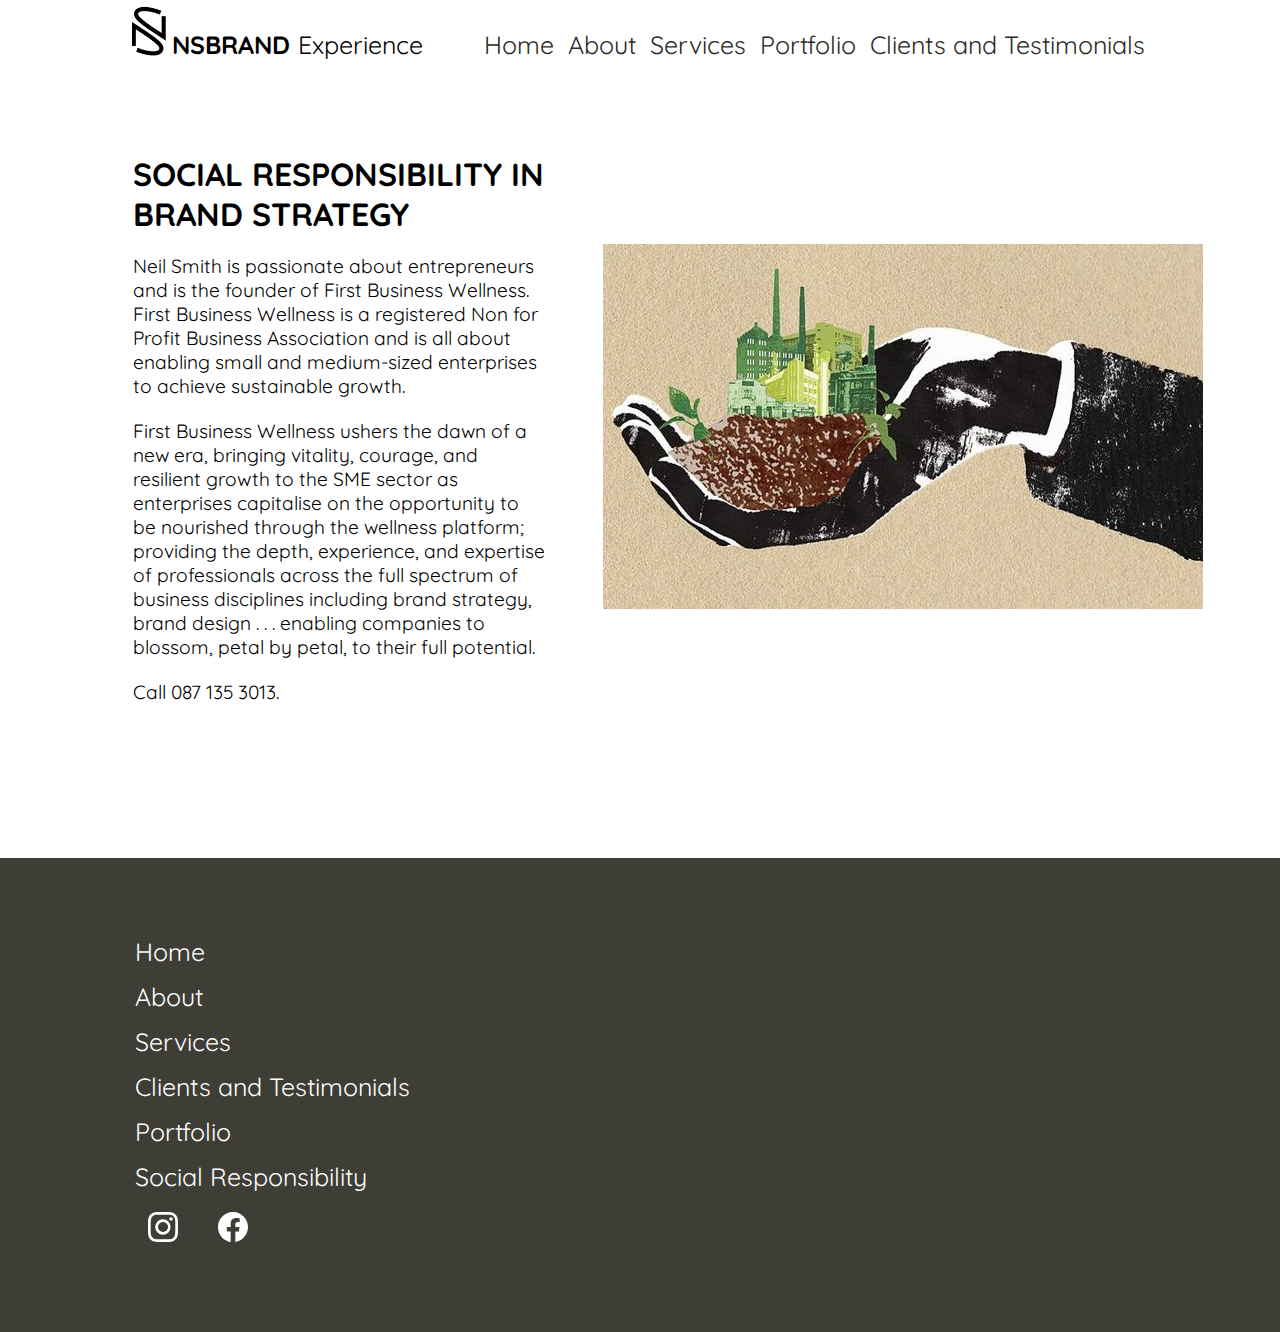
<file: pages/social-responsibility.html>
<!DOCTYPE html>
<html lang="en">
<head>
    <meta charset="UTF-8">
    <meta http-equiv="X-UA-Compatible" content="IE=edge">
    <meta name="viewport" content="width=device-width, initial-scale=1.0">

    <link rel="stylesheet" href="../style.css">
    <link rel="stylesheet" href="../responsive.css">
    <link href="https://fonts.googleapis.com/css2?family=Open+Sans:ital,wght@0,300;0,400;0,500;0,600;0,700;0,800;1,300;1,400;1,500;1,600;1,700;1,800&family=Quicksand:wght@300;400;500;600;700&family=Roboto:ital,wght@0,100;0,300;0,400;0,500;0,700;0,900;1,100;1,300;1,400;1,500;1,700;1,900&display=swap" rel="stylesheet">
    <link rel="stylesheet" href="https://fonts.googleapis.com/css2?family=Material+Symbols+Outlined:opsz,wght,FILL,GRAD@20..48,100..700,0..1,-50..200" />
    
    <title>NS Brand Experience</title>
</head>
<body>
    <header>
        <section class="logo">
            <picture>
                <img 
                src="../assets/PHOTO-2023-03-22-12-16-14.jpg" 
                alt="NSBrand Experience Logo with the letters N and S with a red background.">
            </picture>
            <aside>
                <span><strong> NSBRAND</strong></span>
                <span>Experience</span> 
            </aside>
        </section>
        <nav>
            <a href="../index.html">Home</a>
            <a href="./about.html">About</a>
            <a href="./services.html">Services</a>
            <a href="./portfolio.html">Portfolio</a>
            <a href="./clients-and-testimonials.html">Clients and Testimonials</a>
         </nav>
        </header>
    <main>
        <section class="social-responsibility-section">
            <aside>
                <h1>SOCIAL RESPONSIBILITY IN BRAND STRATEGY</h1>
                <p>
                    Neil Smith is passionate about entrepreneurs and is the founder of First Business Wellness.  
                    
                    First Business Wellness is a registered Non for Profit Business Association and is all about 
                    enabling small and medium-sized enterprises to achieve sustainable growth. 
                </p>
                <p>
                    First Business Wellness ushers the dawn of a new era, bringing vitality, courage, and resilient 
                    growth to the SME sector as enterprises capitalise on the opportunity to be nourished through the
                    wellness platform; providing the depth, experience, and expertise of professionals across the full 
                    spectrum of business disciplines including brand strategy, brand design . . . enabling companies to 
                    blossom, petal by petal, to their full potential. 
                </p>
                <p>
                    Call 087 135 3013.
                </p>
            </aside>
            <picture>
                <img 
                src="../assets/LOGOS 2.0/Customers-Struggle-To-Identify-Responsible-Brands.jpg" 
                alt="">
            </picture>
        </section>
    </main>
    <footer>
        <section class="links">
            <nav>
                <a href="../index.html">Home</a>
                <a href="./about.html">About</a>
                <a href="./services.html">Services</a>
                <a href="./clients-and-testimonials.html">Clients and Testimonials</a>
                <a href="./portfolio.html">Portfolio</a>
                <a href="./social-responsibility.html">Social Responsibility</a>
            </nav>
            <div class="social-media-links">
                <a href="https://www.instagram.com/nsbrandexperience/" target="_blank">
                    <svg xmlns="http://www.w3.org/2000/svg" width="16" height="16" fill="currentColor" class="bi bi-instagram" viewBox="0 0 16 16">
                        <path d="M8 0C5.829 0 5.556.01 4.703.048 3.85.088 3.269.222 2.76.42a3.917 3.917 0 0 0-1.417.923A3.927 3.927 0 0 0 .42 2.76C.222 3.268.087 3.85.048 4.7.01 5.555 0 5.827 0 8.001c0 2.172.01 2.444.048 3.297.04.852.174 1.433.372 1.942.205.526.478.972.923 1.417.444.445.89.719 1.416.923.51.198 1.09.333 1.942.372C5.555 15.99 5.827 16 8 16s2.444-.01 3.298-.048c.851-.04 1.434-.174 1.943-.372a3.916 3.916 0 0 0 1.416-.923c.445-.445.718-.891.923-1.417.197-.509.332-1.09.372-1.942C15.99 10.445 16 10.173 16 8s-.01-2.445-.048-3.299c-.04-.851-.175-1.433-.372-1.941a3.926 3.926 0 0 0-.923-1.417A3.911 3.911 0 0 0 13.24.42c-.51-.198-1.092-.333-1.943-.372C10.443.01 10.172 0 7.998 0h.003zm-.717 1.442h.718c2.136 0 2.389.007 3.232.046.78.035 1.204.166 1.486.275.373.145.64.319.92.599.28.28.453.546.598.92.11.281.24.705.275 1.485.039.843.047 1.096.047 3.231s-.008 2.389-.047 3.232c-.035.78-.166 1.203-.275 1.485a2.47 2.47 0 0 1-.599.919c-.28.28-.546.453-.92.598-.28.11-.704.24-1.485.276-.843.038-1.096.047-3.232.047s-2.39-.009-3.233-.047c-.78-.036-1.203-.166-1.485-.276a2.478 2.478 0 0 1-.92-.598 2.48 2.48 0 0 1-.6-.92c-.109-.281-.24-.705-.275-1.485-.038-.843-.046-1.096-.046-3.233 0-2.136.008-2.388.046-3.231.036-.78.166-1.204.276-1.486.145-.373.319-.64.599-.92.28-.28.546-.453.92-.598.282-.11.705-.24 1.485-.276.738-.034 1.024-.044 2.515-.045v.002zm4.988 1.328a.96.96 0 1 0 0 1.92.96.96 0 0 0 0-1.92zm-4.27 1.122a4.109 4.109 0 1 0 0 8.217 4.109 4.109 0 0 0 0-8.217zm0 1.441a2.667 2.667 0 1 1 0 5.334 2.667 2.667 0 0 1 0-5.334z"/>
                    </svg>
                </a>
                <a href="https://www.facebook.com/NSBRANDEXPERIENCE" target="_blank">
                    <svg xmlns="http://www.w3.org/2000/svg" width="16" height="16" fill="currentColor" class="bi bi-facebook" viewBox="0 0 16 16">
                        <path d="M16 8.049c0-4.446-3.582-8.05-8-8.05C3.58 0-.002 3.603-.002 8.05c0 4.017 2.926 7.347 6.75 7.951v-5.625h-2.03V8.05H6.75V6.275c0-2.017 1.195-3.131 3.022-3.131.876 0 1.791.157 1.791.157v1.98h-1.009c-.993 0-1.303.621-1.303 1.258v1.51h2.218l-.354 2.326H9.25V16c3.824-.604 6.75-3.934 6.75-7.951z"/>
                    </svg>
                </a>
            </div>
        </section>
        <section>
            <h4></h4>
            <p></p>
        </section>
    </footer>
</body>
</html>
</file>
<file: style.css>
* {
    margin: 0;
    padding: 0;
    box-sizing: border-box;
    font-family: 'Quicksand', sans-serif;
    z-index: 0; 
}

main {
    padding: 6%
}

/* NAV BAR - EVERY PAGE */

header {
    width: 100%;
    height: auto;
    padding: 0.5% 10%;
    display: flex;
    flex-direction: row;
    justify-content: space-between;
    background-color: #ffffff;
    position: fixed;
    z-index: 1;
}

header a {
    font-size: 25px;
}

.logo {
    display: flex;
}

.logo img {
    height: 50px;
    width: auto;
}

.logo aside {
    display: flex;
    align-items: flex-end;
}

.logo span {
    padding: 0 4px;
    font-size: 25px;
}

header > nav {
    display: flex;
    align-items: flex-end;
    justify-content: center;
}

nav a {
    padding: 14px 7px 0 7px;
    color: #2a2925;
    text-decoration: none;
}

header a:hover {
    cursor: pointer;
    text-decoration: underline;
}

/* FOOTER - EVERY PAGE */

footer {
    width: 100%;
    background-color: #3e3d36;
    display: flex;
    padding: 5% 10%;
}

.links {
    width: 100%;
    display: flex;
    flex-direction: column;
    justify-content: space-around;
    align-items: space-between;  
}

.links nav {
    display: flex;
    flex-direction: column;
}

.social-media-links {
    display: flex;
    flex-direction: row;
    color: white;
}

.social-media-links svg {
    margin: 20px;
    height: 30px;
    width: 30px;
}

.links a {
    color: white;
    font-size: 25px;
    text-decoration: none;
}

footer a:hover {
    cursor: pointer;
    text-decoration: underline;
}

/* SEE MORE BUTTON STYLINGS */

.see-more-button {
    padding: 5px;
    border: 2px solid red;
    background: none;
}
.see-more-button-inner {
    text-decoration: none;
    font-size: 1.2rem;
    color: black;
}


/* HOME PAGE STYLINGS */
/* intro styling */
.circle {
    display: flex;
    justify-content: center;
    height: 60vh;
}

.intro {
    display: flex;
    justify-content: center;
    align-items: center;
    height: 100%;
    text-align: center;
}

.intro h1 {
    margin: 30px;
}

.intro p {
    margin: 6%;
    font-size: 1.4rem;
}


/* OUR SERVICE OFFERING STYLING */

.service-offering-home {
    padding: 6%;
    display: flex;
    justify-content: space-between;
    align-items: center;
    flex-direction: row;
}

.service-offering-home picture{
    margin: 20px ;
    height: 90%;
    width: auto;
    overflow: hidden;
    border-radius: 40px;
}

.service-offering-home aside {
    padding: 10px;
}

.service-offering-home h2 {
    padding: 20px 10px;
    font-size: 2rem;
}

.service-offering-home p {
    padding: 10px;
    font-size: 1.3rem;
    text-align: left;
}

.service-offering-home button {
    margin: 20px 10px;
}

/* RESPONSIBLE STRATEGIES SECTION - HOME PAGE */

.responsible-strategies-home {
    margin: 6%;
    display: flex;
    flex-direction: column;
}

.responsible-strategies-home h3 {
    padding: 20px 10px;
    font-size: 2rem;
}

.responsible-strategies-home p {
    padding: 20px 10px;
    font-size: 1.3rem;
}

.responsible-strategies-home picture {
    display: flex;
    justify-content: center;
}

/* PORTFOLIO SECTION - HOME PAGE */

.portfolio-home {
    margin: 6%;
    display: flex;
    flex-direction: column;
    text-align: end;
}

.portfolio-home h4 {
    padding: 20px 10px;
    font-size: 2rem;
}

.portfolio-home p {
    padding: 20px 10px;
    font-size: 1.3rem;
}


/* ABOUT
US
PAGE
STYLINGS */

.about-us-section {
    padding: 0 6%;
    display: flex;
    flex-direction: row;
    justify-content: space-between;
}

.about-us {
    padding: 6% 3%;
}

.about-us h1 {
    padding: 6% 0;
    font-size: 2rem;
}

.about-us p {
    font-size: 1.3rem;
    padding: 2% 0;
}

.industry-focus {
    padding: 6% 3%;
}

.industry-focus h2 {
    padding: 6% 0;
    font-size: 2rem;
}

.industry-focus p {
    font-size: 1.3rem;
    padding: 2% 0;
}

/* People Stylings */

.people-section {
    display: flex;
    flex-direction: row;
    justify-content: center;
}

.people {
    padding: 2%;
    width: 20vw;
    height: auto;
    display: inline;
    flex-direction: column;
    align-items: center;
    text-align: center;
}

.people img {
    overflow: hidden;
    object-fit: cover;
    height: 300px;
    width: 100%;
}

.people picture {
    width: 100%;
    height: 80%;
    overflow: hidden;
}

.people-section > .people {
    transition: scale 550ms ease, opacity 450ms linear;
}

.people-section:has(.people:hover) .people:not(:hover) {
    scale: 0.8;
    opacity: 0.7;
}

.people:hover {
    cursor: pointer;
}

.people h3 {
    margin: 5px;
    font-size: 1.3rem;
}

.people h4 {
    margin: 8px 5px;
    font-size: 1rem;
}

.people p {
    font-size: 1rem;
    text-align: justify;
    display: none;
}


/* SERVICES
PAGE - 
STYLES */
/* BRAND DEVELOPMENT SECTION */
.brand-development-section {
    display: flex;
    flex-direction: row;
    justify-content: space-between;
    width: 100%;
    padding: 6%;
}

.brand-development-section aside {
    width: 45%;
}

.brand-development-section aside h1{
    font-size: 3rem;
    padding-bottom: 8%;
}

.brand-development-section aside p{
    font-size: 1.3rem;
}

.brand-development-section picture {
    overflow: hidden;
}

.brand-development-section img {
   object-fit: cover;
   width: 500px;
}

/* SERVICES SECTION */

.material-symbols-outlined {
    display: inline-block;
}

.services-section {
    padding: 1% 6%;
    display: grid;
    grid-template-columns: 50% 50%;
    gap: 2em;
}

.service {
    display: flex;
    flex-direction: column;
    padding: 5%;
}

.service h2 {
    font-size: 2rem;
    padding: 5% 0;
}

.service p {
    font-size: 1.3rem;
    padding: 5% 0;
}


/* PORTFOLIO
PAGE
STYLINGS */
/* MAIN SECTION */

.portfolio-main {
    display: grid;
    grid-template-columns: 50% 50%;
    gap: 3em;
    padding: 10% 5%;
}

.portfolio-main section {
    display: flex;
    flex-direction: column;
    justify-content: space-between;
    align-items: center;
}

.portfolio-main section h1 {
    font-size: 2rem;
    margin: 5%;
}

.portfolio-main section p {
    font-size: 1.3rem;
    margin: 5%;
}

.portfolio-main section button {
    width: 35%;
    margin: 5%;
    display: flex;
    justify-content: center;
}

/* CLIENTS
AND
TESTIMONIAL
PAGE STYLINGS */

.clients-heading {
    display: flex;
    flex-direction: column;
    justify-content: center;
    align-items: center;
}

.clients-heading h1 {
    font-size: 2rem;
    padding: 5%;
}

.clients-heading p {
    font-size: 1.3rem;
    padding: 0 5% 5% 5%;
}
.clients-grid {
    padding: 0 10% 10% 10%;
    display: grid;
    grid-template-columns: 33% 33% 33%;
    gap: 20px;
}
.clients-grid picture {
    width: 20vw;
    height: 20vh;
    overflow: hidden;
}
.clients-grid picture img {
    width: 100%;
    height: 100%;
}
.testimonial-section {
    display: flex;
    flex-direction: column;
    justify-content: center;
    align-items: center;
}

.testimonial {
    padding: 5%;
    display: flex;
    flex-direction: column;
    justify-content: center;
    align-items: center;
    text-align: center;
}

.testimonial h3 {
    font-size: 2rem;
    padding: 5%;
    text-decoration: underline;
}
.testimonial p {
    font-size: 1.3rem;
    padding: 3%;
}
.testimonial picture {
    display: flex;
    justify-content: center;
}


/* SOCIAL
RESPONSIBILITY
PAGE
STYLINGS */

.social-responsibility-section {
    display: flex;
    flex-direction: row;
    justify-content: space-around;
    align-items: center;
}

.social-responsibility-section aside {
    padding: 5%;
}

.social-responsibility-section aside h1{
    padding: 5% 0;
    font-size: 2rem;
}

.social-responsibility-section aside p{
    font-size: 1.2rem;
    padding-bottom: 5%;
}
</file>
<file: responsive.css>
@media (max-width: 1270px) and (min-width: 1000px){

    header {
        padding: 0.5% 5%;
    }

    header nav a {
        font-size: 21.5px;
    }

}
</file>
